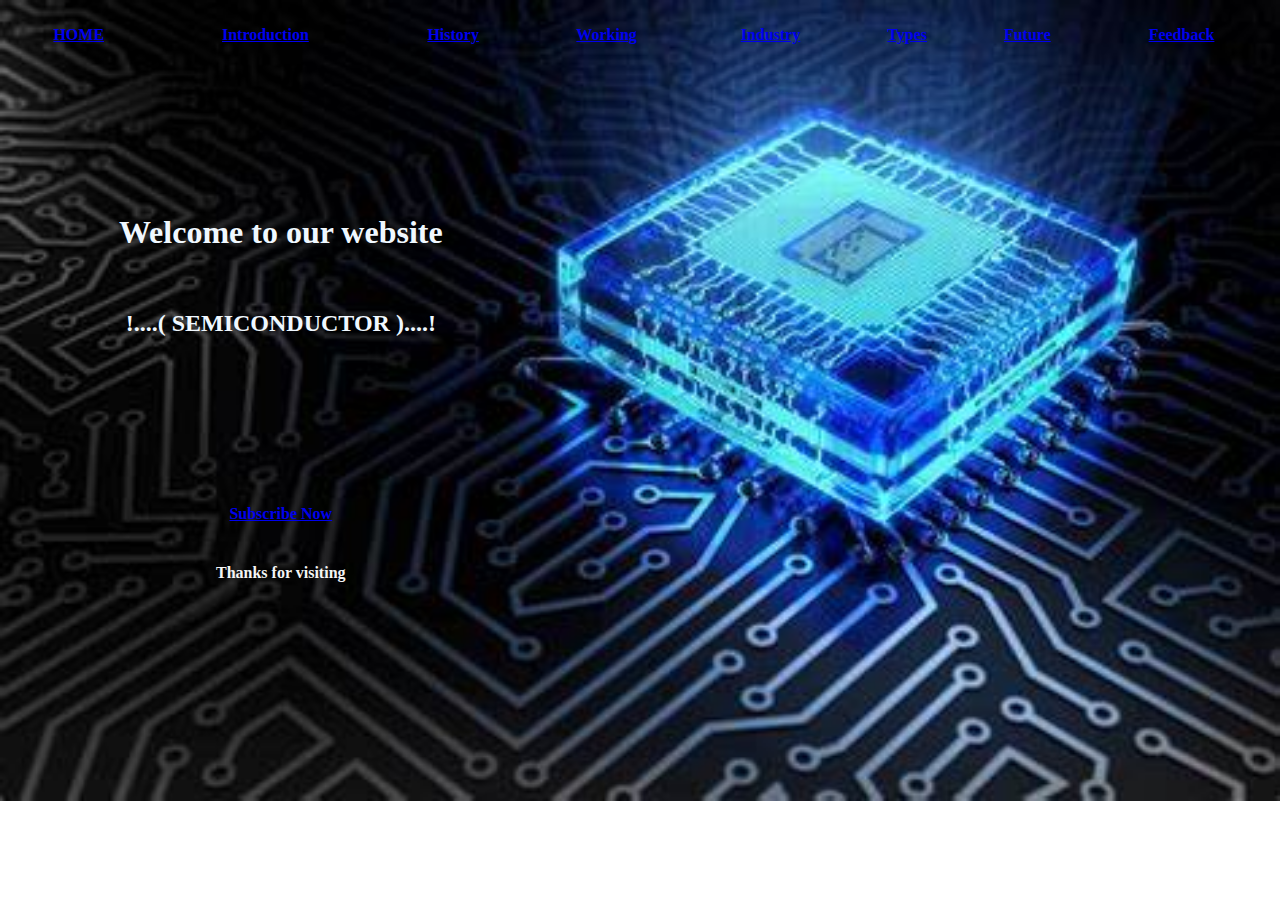
<file: index.html>
<!DOCTYPE html>
<html>
<head>
	<meta charset="utf-8">
	<meta name="viewport" content="width=device-width, initial-scale=1">
	<title>web</title>
	<style type="text/css">
		body{
			background:url("th (2).jpg") no-repeat ;
			background-size: 100% 130%;
		}

		.web{
			color: aliceblue;
			font-size: 5;
			padding-right:50% ;
			font-family: Algerian;
		}
		.hi{
			color: whitesmoke;
			font-size: 3;
			padding-right:50% ;
			font-family: Castellar;
		}
		.me{
			color: whitesmoke;
			font-size: 5;
			padding-right:50% ;
			font-family: Forte;
		}
		#nav {
			color: whitesmoke;
			font-family: CooperBlack;
			font: 2 bold oblique;
		}
	</style>
	
</head>
<body>



	<table border="0" width="100%" height="600px" >
<!----Row1---->
<div class="hi">
				<tr>
					<th><a href="index.html"class="active">HOME</a></th>
					<th><a href="home.html">Introduction</a></th>
					<th><a href="history.html">History</a></th>
					<th><a href="work.html">Working</a></th>
					<th><a href="industry.html">Industry</a></th>
					<th><a href="type.html">Types</a></th>
					<th><a href="future.html">Future</a></th>
					<th><a href="contact.php">Feedback</a></th>
				</tr>
		</div>

<!----Row2---->
<tr>
<th colspan="7">
<div class="web">
<h1> Welcome to our website </h1> <br>
<h2> !....( SEMICONDUCTOR )....!</h2>
</div>
</th>
</tr>
<!----Row3---->
<tr>
<th colspan="7">
<div class="me"><a href="hi.html" >Subscribe Now </a>
</div>
</th>
</tr>
<!----Row4---->
<tr>
<th></th>
<th></th>
<th></th>
<th></th>
<th></th>
<th></th>
<th></th>
</tr>
<!----Row5---->
<tr>
<th colspan="7">
<div class="hi">Thanks for visiting</div> 
</th>
</tr>
<!----Row6---->
<tr>
<th></th>
<th></th>
<th></th>
<th></th>
<th></th>
<th></th>
<th></th>
</tr>
</table>
</body>
</html>
</file>
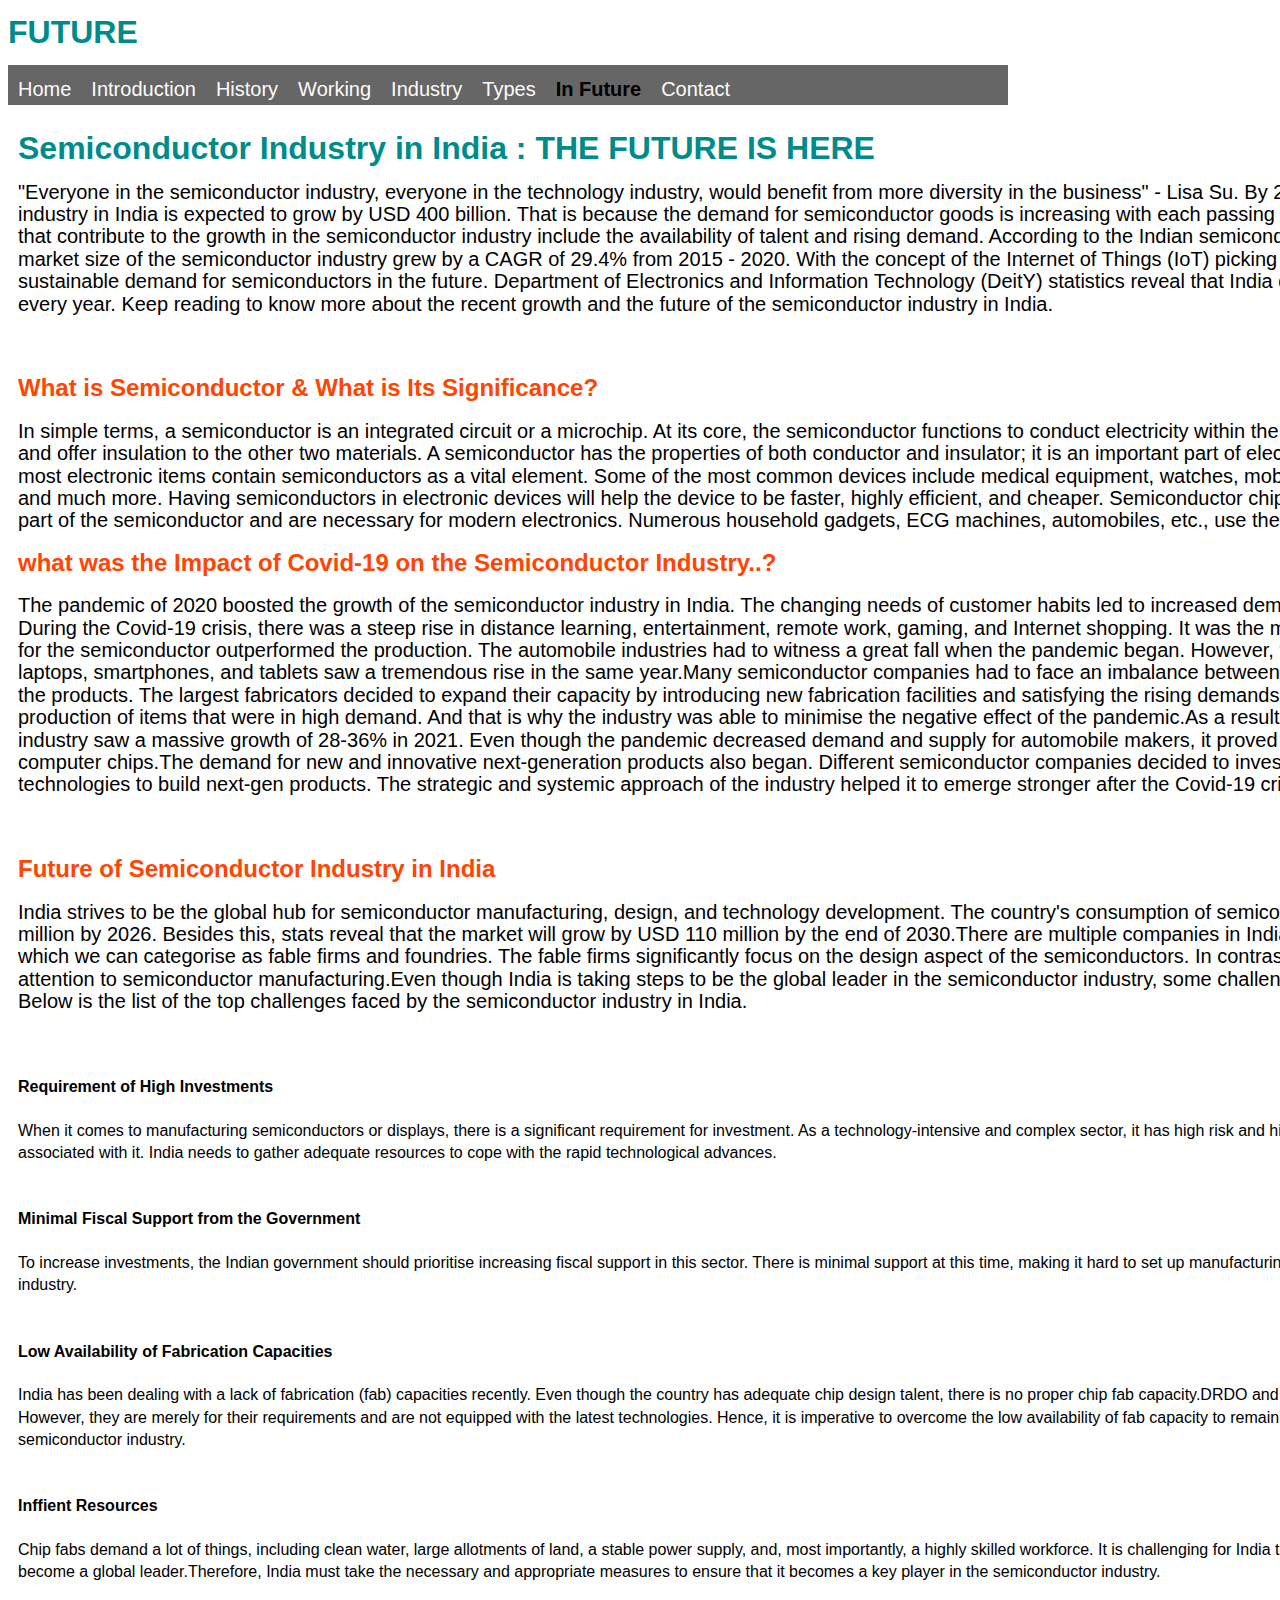
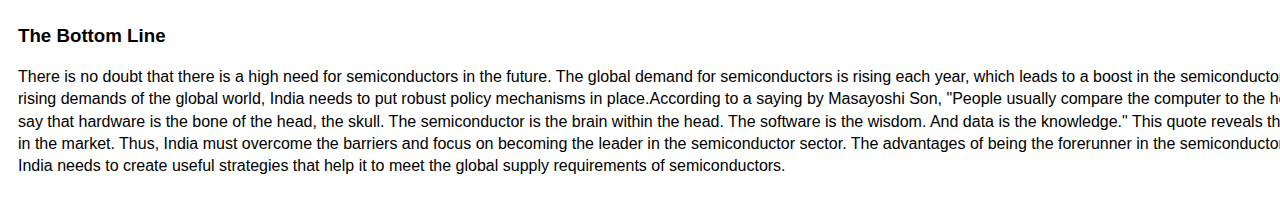
<file: future.html>
<!DOCTYPE html>
<html>
<head>
	<meta charset="utf-8">
	<meta name="viewport" content="width=device-width, initial-scale=1">
	<title>future</title>
	<link rel="stylesheet" href="style.css">
</head>
<body>
	<h1>FUTURE</h1>
	<div id="nav">
				<ul>
					<li><a href="index.html">Home</a></li>
					<li><a href="home.html">Introduction</a></li>
					<li><a href="history.html">History</a></li>
					<li><a href="work.html">Working</a></li>
					<li><a href="industry.html">Industry</a></li>
					<li><a href="type.html">Types</a></li>
					<li><a class="active"href="future.html">In Future</a></li>
					<li><a href="contact.php">Contact</a></li>
				</ul>
			</div>
			
			<div id="main">
				<h1>Semiconductor Industry in India : THE FUTURE IS HERE</h1>
				<p>"Everyone in the semiconductor industry, everyone in the technology industry, would benefit from more diversity in the business" - Lisa Su. 

By 2025, the semiconductor industry in India is expected to grow by USD 400 billion. That is because the demand for semiconductor goods is increasing with each passing day.

The two main factors that contribute to the growth in the semiconductor industry include the availability of talent and rising demand. According to the Indian semiconductor association, the market size of the semiconductor industry grew by a CAGR of 29.4% from 2015 - 2020.

With the concept of the Internet of Things (IoT) picking up pace, there is sustainable demand for semiconductors in the future. Department of Electronics and Information Technology (DeitY) statistics reveal that India designs around 2000 chips every year.

Keep reading to know more about the recent growth and the future of the semiconductor industry in India. </p><br>
					<h2>What is Semiconductor & What is Its Significance? </h2>
					<p>In simple terms, a semiconductor is an integrated circuit or a microchip. At its core, the semiconductor functions to conduct electricity within the two respective materials and offer insulation to the other two materials. A semiconductor has the properties of both conductor and insulator; it is an important part of electronics.

In today's world, most electronic items contain semiconductors as a vital element. Some of the most common devices include medical equipment, watches, mobiles, computers, laptops, and much more. Having semiconductors in electronic devices will help the device to be faster, highly efficient, and cheaper.

Semiconductor chips are the most integral part of the semiconductor and are necessary for modern electronics. Numerous household gadgets, ECG machines, automobiles, etc., use these chips today.</p>
					<h2>what was the Impact of Covid-19 on the Semiconductor Industry..?</h2>
					<p>The pandemic of 2020 boosted the growth of the semiconductor industry in India. The changing needs of customer habits led to increased demand for electronic devices.
					During the Covid-19 crisis, there was a steep rise in distance learning, entertainment, remote work, gaming, and Internet shopping. It was the main reason the demand for the semiconductor outperformed the production.
					The automobile industries had to witness a great fall when the pandemic 	began. However, the need for chips for laptops, smartphones, and tablets saw a tremendous rise in the same year.Many semiconductor companies had to face an imbalance between the growth and supply of the products. The largest fabricators decided to expand their capacity by introducing new fabrication facilities and satisfying the rising demands.

					The industry shifted the production of items that were in high demand. And that is why the industry was able to minimise the negative effect of the pandemic.As a result, the semiconductor industry saw a massive growth of 28-36% in 2021. Even though the pandemic decreased demand and supply for automobile makers, it proved to be a turning point for computer chips.The demand for new and innovative next-generation products also began. Different semiconductor companies decided to invest in state-of-the-art technologies to build next-gen products. The strategic and systemic approach of the industry helped it to emerge stronger after the Covid-19 crisis. </p><br>
					<h2>Future of Semiconductor Industry in India</h2>
					<p>India strives to be the global hub for semiconductor manufacturing, design, and technology development. The country's consumption of semiconductors will hit USD 80 million by 2026. Besides this, stats reveal that the market will grow by USD 110 million by the end of 2030.There are multiple companies in India's semiconductor market, which we can categorise as fable firms and foundries. The fable firms significantly focus on the design aspect of the semiconductors. In contrast, the foundries pay extra attention to semiconductor manufacturing.Even though India is taking steps to be the global leader in the semiconductor industry, some challenges hinder its growth. Below is the list of the top challenges faced by the semiconductor industry in India. </p><br>
						<h4>Requirement of High Investments </h4>
						<article>When it comes to manufacturing semiconductors or displays, there is a significant requirement for investment. As a technology-intensive and complex sector, it has high risk and high capital investments associated with it. India needs to gather adequate resources to cope with the rapid technological advances.</article><br>
						<h4>Minimal Fiscal Support from the Government</h4>
						<article>To increase investments, the Indian government should prioritise increasing fiscal support in this sector. There is minimal support at this time, making it hard to set up manufacturing capacities in the semiconductor industry.</article><br>
						<h4>Low Availability of Fabrication Capacities </h4>
						<article>India has been dealing with a lack of fabrication (fab) capacities recently. Even though the country has adequate chip design talent, there is no proper chip fab capacity.DRDO and ISRO have their fab foundries. However, they are merely for their requirements and are not equipped with the latest technologies. Hence, it is imperative to overcome the low availability of fab capacity to remain ahead in the global semiconductor industry.</article><br>
						<h4>Inffient Resources</h4>
						<article>Chip fabs demand a lot of things, including clean water, large allotments of land, a stable power supply, and, most importantly, a highly skilled workforce. It is challenging for India to gather all these resources and become a global leader.Therefore, India must take the necessary and appropriate measures to ensure that it becomes a key player in the semiconductor industry.</article><br>
						<h3>The Bottom Line</h3>
						<article>There is no doubt that there is a high need for semiconductors in the future. The global demand for semiconductors is rising each year, which leads to a boost in the semiconductor industry in India. To meet the rising demands of the global world, India needs to put robust policy mechanisms in place.According to a saying by Masayoshi Son, "People usually compare the computer to the head of the human being. I would say that hardware is the bone of the head, the skull. The semiconductor is the brain within the head. The software is the wisdom. And data is the knowledge."

						This quote reveals the importance of semiconductors in the market. Thus, India must overcome the barriers and focus on becoming the leader in the 	semiconductor sector. The advantages of being the forerunner in the semiconductor industry are endless. Thus, India needs to create useful strategies that help it to meet the global supply requirements of semiconductors.</article><br>

			</div>
</body>
</html>
</file>
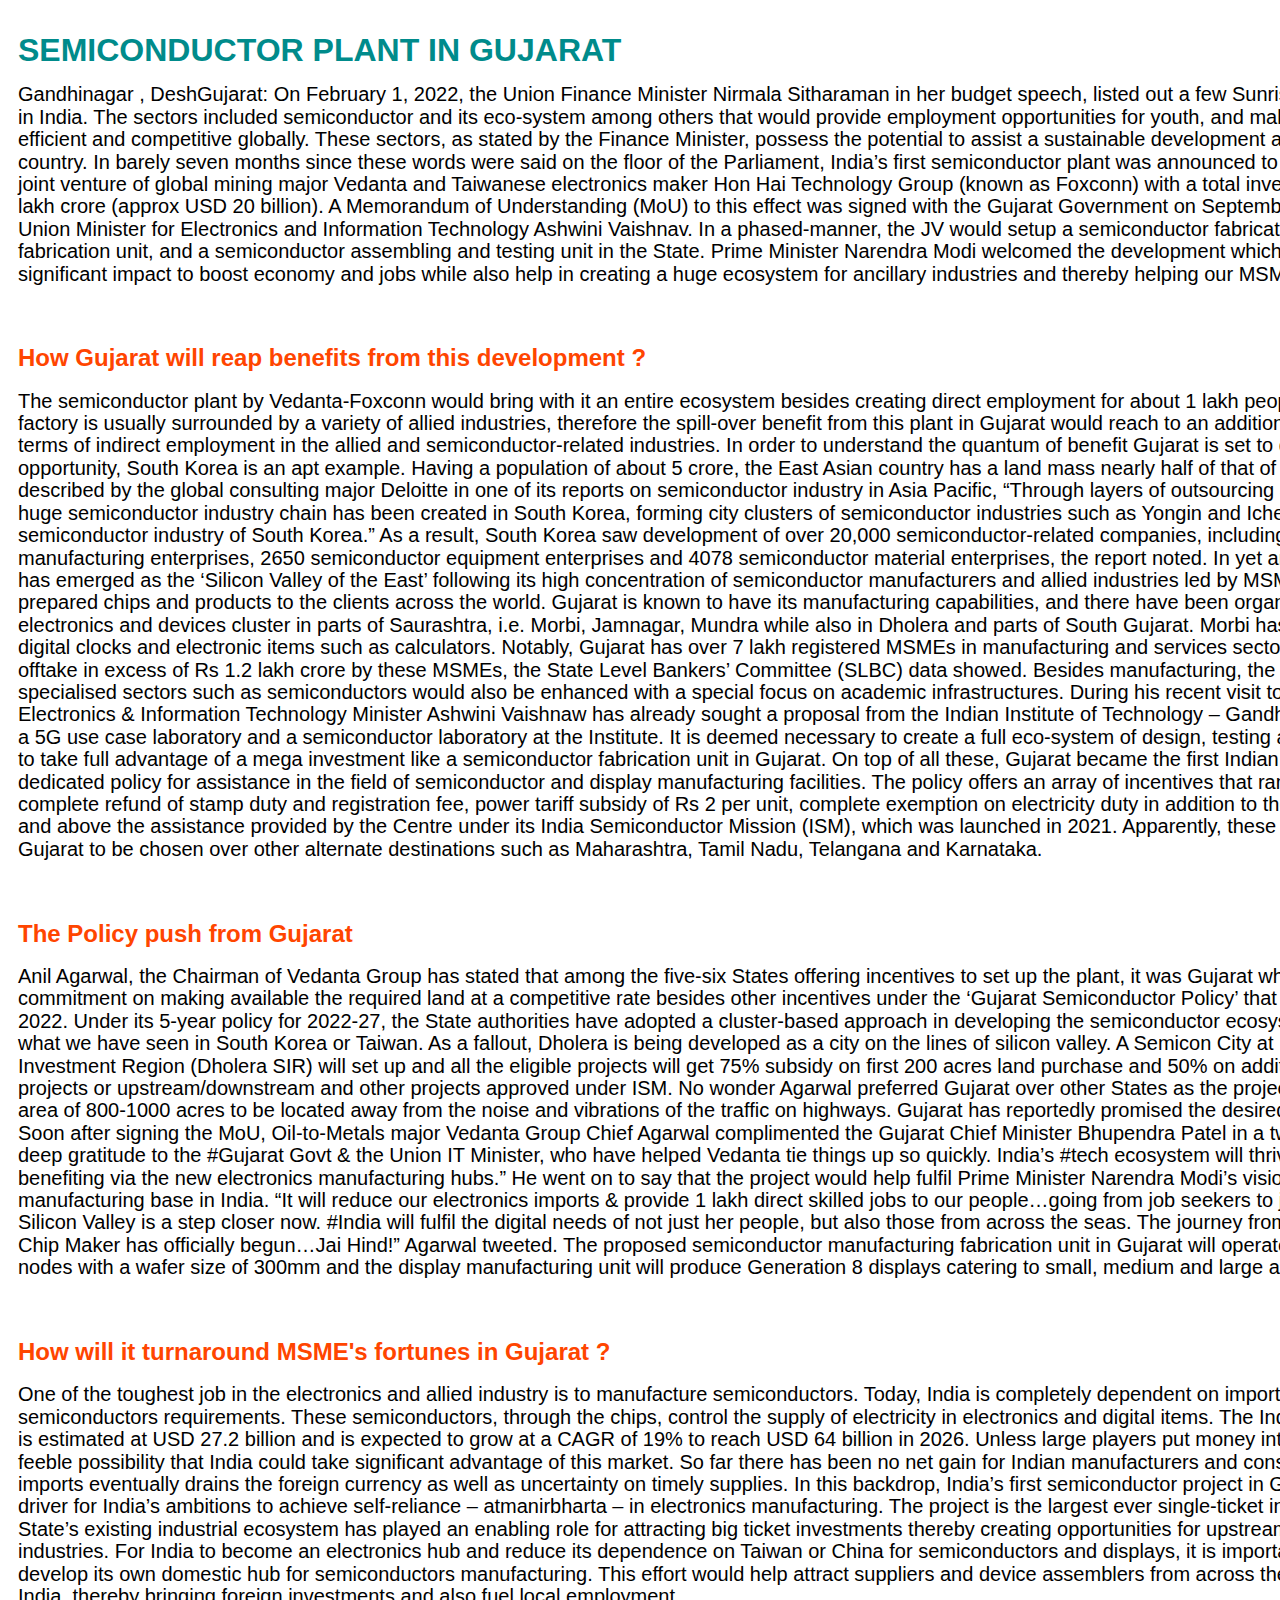
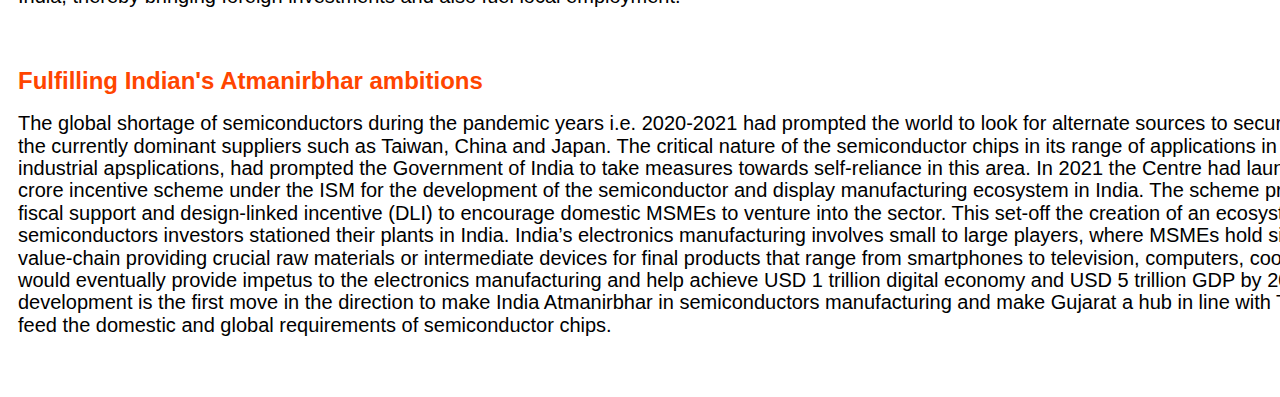
<file: gujarat.html>
<!DOCTYPE html>
<html>
<head>
	<meta charset="utf-8">
	<meta name="viewport" content="width=device-width, initial-scale=1">
	<title></title>
	<link rel="stylesheet" href="style.css">
</head>
<body>
	<div id="main">
		<h1>SEMICONDUCTOR PLANT IN GUJARAT</h1>
					<p>Gandhinagar , DeshGujarat: On February 1, 2022, the Union Finance Minister Nirmala Sitharaman in her budget speech, listed out a few Sunrise Opportunities emerging in India. The sectors included semiconductor and its eco-system among others that would provide employment opportunities for youth, and make Indian industry more efficient and competitive globally.

			These sectors, as stated by the Finance Minister, possess the potential to assist a sustainable development at scale and modernize the country.

			In barely seven months since these words were said on the floor of the Parliament, India’s first semiconductor plant was announced to be set up in Gujarat by a joint venture of global mining major Vedanta and Taiwanese electronics maker Hon Hai Technology Group (known as Foxconn) with a total investment of approx Rs 1.54 lakh crore (approx USD 20 billion). A Memorandum of Understanding (MoU) to this effect was signed with the Gujarat Government on September 13 in presence of the Union Minister for Electronics and Information Technology Ashwini Vaishnav. In a phased-manner, the JV would setup a semiconductor fabrication unit, a display fabrication unit, and a semiconductor assembling and testing unit in the State.

			Prime Minister Narendra Modi welcomed the development which, he said would “create a significant impact to boost economy and jobs while also help in creating a huge ecosystem for ancillary industries and thereby helping our MSMEs.”</p><br>
					 	<h2>How Gujarat will reap benefits from this development ? </h2>
					 	<p>The semiconductor plant by Vedanta-Foxconn would bring with it an entire ecosystem besides creating direct employment for about 1 lakh people.

			A semiconductor factory is usually surrounded by a variety of allied industries, therefore the spill-over benefit from this plant in Gujarat would reach to an additional one lakh people in terms of indirect employment in the allied and semiconductor-related industries.

			In order to understand the quantum of benefit Gujarat is set to derive from this opportunity, South Korea is an apt example.

			Having a population of about 5 crore, the East Asian country has a land mass nearly half of that of Gujarat’s. But as described by the global consulting major Deloitte in one of its reports on semiconductor industry in Asia Pacific, “Through layers of outsourcing and subcontracting, a huge semiconductor industry chain has been created in South Korea, forming city clusters of semiconductor industries such as Yongin and Icheon, supporting the whole semiconductor industry of South Korea.”

			As a result, South Korea saw development of over 20,000 semiconductor-related companies, including 369 integrated circuit (IC) manufacturing enterprises, 2650 semiconductor equipment enterprises and 4078 semiconductor material enterprises, the report noted.

			In yet another example, Taiwan has emerged as the ‘Silicon Valley of the East’ following its high concentration of semiconductor manufacturers and allied industries led by MSMEs, supplying the prepared chips and products to the clients across the world.

			Gujarat is known to have its manufacturing capabilities, and there have been organic proliferation of electronics and devices cluster in parts of Saurashtra, i.e. Morbi, Jamnagar, Mundra while also in Dholera and parts of South Gujarat. Morbi has been a thriving hub for digital clocks and electronic items such as calculators.

			Notably, Gujarat has over 7 lakh registered MSMEs in manufacturing and services sector, with the total credit offtake in excess of Rs 1.2 lakh crore by these MSMEs, the State Level Bankers’ Committee (SLBC) data showed.

			Besides manufacturing, the availability of skills for the specialised sectors such as semiconductors would also be enhanced with a special focus on academic infrastructures.

			During his recent visit to Ahmedabad, the Union Electronics & Information Technology Minister Ashwini Vaishnaw has already sought a proposal from the Indian Institute of Technology – Gandhinagar (IIT-GN) to develop a 5G use case laboratory and a semiconductor laboratory at the Institute. It is deemed necessary to create a full eco-system of design, testing and supporting the industry to take full advantage of a mega investment like a semiconductor fabrication unit in Gujarat.

			On top of all these, Gujarat became the first Indian State to announce a dedicated policy for assistance in the field of semiconductor and display manufacturing facilities.

			The policy offers an array of incentives that ranges from one-time complete refund of stamp duty and registration fee, power tariff subsidy of Rs 2 per unit, complete exemption on electricity duty in addition to the capital assistance over and above the assistance provided by the Centre under its India Semiconductor Mission (ISM), which was launched in 2021.

			Apparently, these factors played in favour of Gujarat to be chosen over other alternate destinations such as Maharashtra, Tamil Nadu, Telangana and Karnataka.</p><br>
					 	<h2>The Policy push from Gujarat</h2>
					 	<p>Anil Agarwal, the Chairman of Vedanta Group has stated that among the five-six States offering incentives to set up the plant, it was Gujarat which showed its commitment on making available the required land at a competitive rate besides other incentives under the ‘Gujarat Semiconductor Policy’ that was launched in July, 2022.

			Under its 5-year policy for 2022-27, the State authorities have adopted a cluster-based approach in developing the semiconductor ecosystem. This is similar to what we have seen in South Korea or Taiwan.

			As a fallout, Dholera is being developed as a city on the lines of silicon valley. A Semicon City at Dholera Special Investment Region (Dholera SIR) will set up and all the eligible projects will get 75% subsidy on first 200 acres land purchase and 50% on additional land required for fab projects or upstream/downstream and other projects approved under ISM.

			No wonder Agarwal preferred Gujarat over other States as the project would require a land area of 800-1000 acres to be located away from the noise and vibrations of the traffic on highways.

			Gujarat has reportedly promised the desired land at an attractive rate.

			Soon after signing the MoU, Oil-to-Metals major Vedanta Group Chief Agarwal complimented the Gujarat Chief Minister Bhupendra Patel in a twitter post, saying, “My deep gratitude to the #Gujarat Govt & the Union IT Minister, who have helped Vedanta tie things up so quickly. India’s #tech ecosystem will thrive, with every state benefiting via the new electronics manufacturing hubs.”

			He went on to say that the project would help fulfil Prime Minister Narendra Modi’s vision of creating a robust manufacturing base in India. “It will reduce our electronics imports & provide 1 lakh direct skilled jobs to our people…going from job seekers to job creators!”

			“India’s own Silicon Valley is a step closer now. #India will fulfil the digital needs of not just her people, but also those from across the seas. The journey from being a Chip Taker to a Chip Maker has officially begun…Jai Hind!” Agarwal tweeted.

			The proposed semiconductor manufacturing fabrication unit in Gujarat will operate on the 28nm technology nodes with a wafer size of 300mm and the display manufacturing unit will produce Generation 8 displays catering to small, medium and large applications. </p><br>
					 	<h2>How will it turnaround MSME's fortunes in Gujarat ?</h2>
					 	<p>One of the toughest job in the electronics and allied industry is to manufacture semiconductors. Today, India is completely dependent on imports to meet its semiconductors requirements. These semiconductors, through the chips, control the supply of electricity in electronics and digital items.

			The Indian semiconductor market is estimated at USD 27.2 billion and is expected to grow at a CAGR of 19% to reach USD 64 billion in 2026. Unless large players put money into the business, there is feeble possibility that India could take significant advantage of this market. So far there has been no net gain for Indian manufacturers and consumers as all of the imports eventually drains the foreign currency as well as uncertainty on timely supplies.

			In this backdrop, India’s first semiconductor project in Gujarat will become the driver for India’s ambitions to achieve self-reliance – atmanirbharta – in electronics manufacturing.

			The project is the largest ever single-ticket investment for Gujarat. The State’s existing industrial ecosystem has played an enabling role for attracting big ticket investments thereby creating opportunities for upstream and downstream industries.

			For India to become an electronics hub and reduce its dependence on Taiwan or China for semiconductors and displays, it is important for the country to develop its own domestic hub for semiconductors manufacturing. This effort would help attract suppliers and device assemblers from across the globe to setup base in India, thereby bringing foreign investments and also fuel local employment.</p><br>
					 	<h2>Fulfilling Indian's Atmanirbhar ambitions</h2>
					 	<p>The global shortage of semiconductors during the pandemic years i.e. 2020-2021 had prompted the world to look for alternate sources to secure the supplies as against the currently dominant suppliers such as Taiwan, China and Japan.

			The critical nature of the semiconductor chips in its range of applications in electronic devices and industrial apsplications, had prompted the Government of India to take measures towards self-reliance in this area. In 2021 the Centre had launched a special Rs 76,000 crore incentive scheme under the ISM for the development of the semiconductor and display manufacturing ecosystem in India.

			The scheme provided capital incentives, fiscal support and design-linked incentive (DLI) to encourage domestic MSMEs to venture into the sector. This set-off the creation of an ecosystem well before the top semiconductors investors stationed their plants in India.

			India’s electronics manufacturing involves small to large players, where MSMEs hold significant share in the value-chain providing crucial raw materials or intermediate devices for final products that range from smartphones to television, computers, coolants among others.

			This would eventually provide impetus to the electronics manufacturing and help achieve USD 1 trillion digital economy and USD 5 trillion GDP by 2025.

			The latest development is the first move in the direction to make India Atmanirbhar in semiconductors manufacturing and make Gujarat a hub in line with Taiwan or South Korea to feed the domestic and global requirements of semiconductor chips.</p><br>
	 </div>
</body>
</html>
</file>
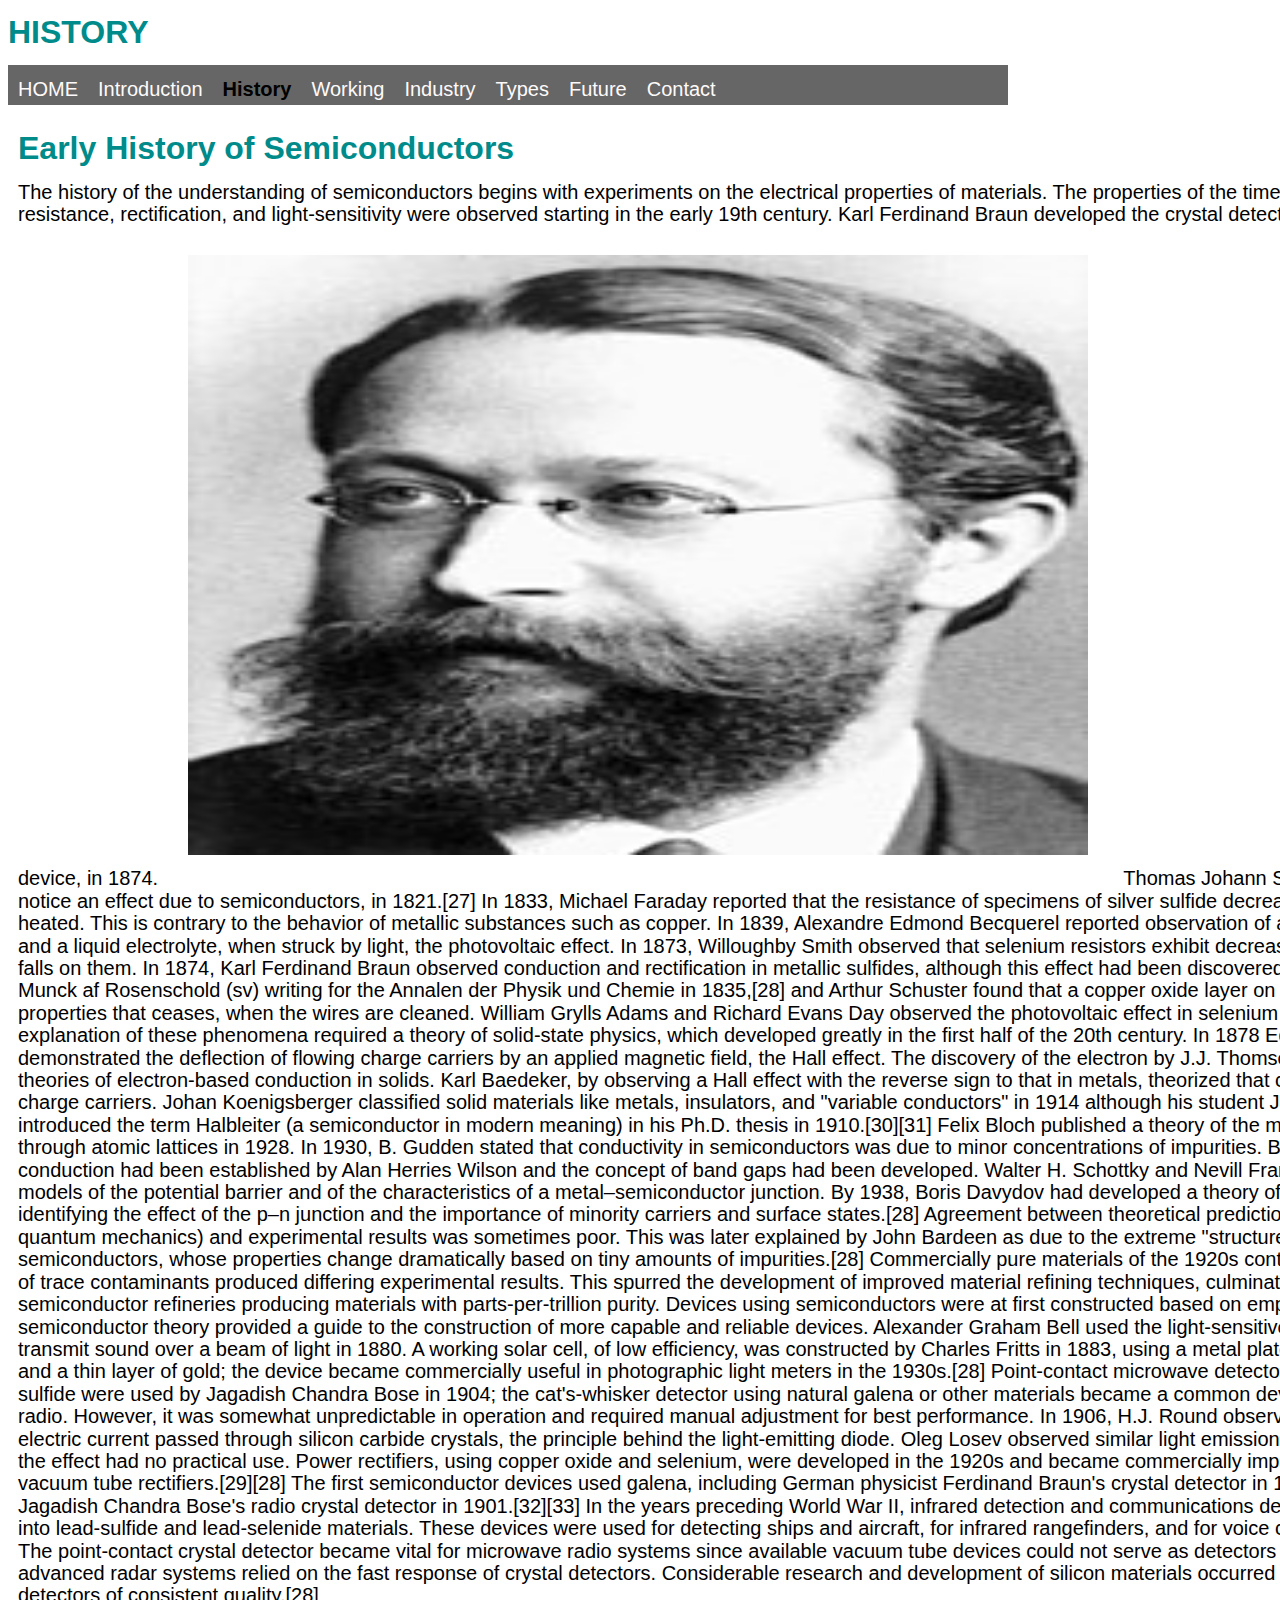
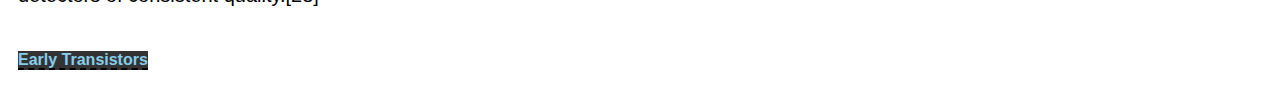
<file: history.html>
<!DOCTYPE html>
<html>
<head>
	<meta charset="utf-8">
	<meta name="viewport" content="width=device-width, initial-scale=1">
	<title>history</title>
	<link rel="stylesheet" href="style.css">
</head>
<body>
	<h1>HISTORY</h1>
	<div id="nav">
				<ul>
					<li><a href="index.html">HOME</a></li>
					<li><a href="home.html">Introduction</a></li>
					<li><a class="active"href="history.html">History</a></li>
					<li><a href="work.html">Working</a></li>
					<li><a href="industry.html">Industry</a></li>
					<li><a href="type.html">Types</a></li>
					<li><a href="future.html">Future</a></li>
					<li><a href="contact.php">Contact</a></li>
				</ul>
			</div>
			
			<div id="main">
				<h1>Early History of Semiconductors</h1>
				<p>The history of the understanding of semiconductors begins with experiments on the electrical properties of materials. The properties of the time-temperature coefficient of resistance, rectification, and light-sensitivity were observed starting in the early 19th century.
Karl Ferdinand Braun developed the crystal detector, the first semiconductor device, in 1874.<img src="History-1.jpg">

Thomas Johann Seebeck was the first to notice an effect due to semiconductors, in 1821.[27] In 1833, Michael Faraday reported that the resistance of specimens of silver sulfide decreases when they are heated. This is contrary to the behavior of metallic substances such as copper. In 1839, Alexandre Edmond Becquerel reported observation of a voltage between a solid and a liquid electrolyte, when struck by light, the photovoltaic effect. In 1873, Willoughby Smith observed that selenium resistors exhibit decreasing resistance when light falls on them. In 1874, Karl Ferdinand Braun observed conduction and rectification in metallic sulfides, although this effect had been discovered much earlier by Peter Munck af Rosenschold (sv) writing for the Annalen der Physik und Chemie in 1835,[28] and Arthur Schuster found that a copper oxide layer on wires has rectification properties that ceases, when the wires are cleaned. William Grylls Adams and Richard Evans Day observed the photovoltaic effect in selenium in 1876.[29]

A unified explanation of these phenomena required a theory of solid-state physics, which developed greatly in the first half of the 20th century. In 1878 Edwin Herbert Hall demonstrated the deflection of flowing charge carriers by an applied magnetic field, the Hall effect. The discovery of the electron by J.J. Thomson in 1897 prompted theories of electron-based conduction in solids. Karl Baedeker, by observing a Hall effect with the reverse sign to that in metals, theorized that copper iodide had positive charge carriers. Johan Koenigsberger classified solid materials like metals, insulators, and "variable conductors" in 1914 although his student Josef Weiss already introduced the term Halbleiter (a semiconductor in modern meaning) in his Ph.D. thesis in 1910.[30][31] Felix Bloch published a theory of the movement of electrons through atomic lattices in 1928. In 1930, B. Gudden stated that conductivity in semiconductors was due to minor concentrations of impurities. By 1931, the band theory of conduction had been established by Alan Herries Wilson and the concept of band gaps had been developed. Walter H. Schottky and Nevill Francis Mott developed models of the potential barrier and of the characteristics of a metal–semiconductor junction. By 1938, Boris Davydov had developed a theory of the copper-oxide rectifier, identifying the effect of the p–n junction and the importance of minority carriers and surface states.[28]

Agreement between theoretical predictions (based on developing quantum mechanics) and experimental results was sometimes poor. This was later explained by John Bardeen as due to the extreme "structure sensitive" behavior of semiconductors, whose properties change dramatically based on tiny amounts of impurities.[28] Commercially pure materials of the 1920s containing varying proportions of trace contaminants produced differing experimental results. This spurred the development of improved material refining techniques, culminating in modern semiconductor refineries producing materials with parts-per-trillion purity.

Devices using semiconductors were at first constructed based on empirical knowledge before semiconductor theory provided a guide to the construction of more capable and reliable devices.

Alexander Graham Bell used the light-sensitive property of selenium to transmit sound over a beam of light in 1880. A working solar cell, of low efficiency, was constructed by Charles Fritts in 1883, using a metal plate coated with selenium and a thin layer of gold; the device became commercially useful in photographic light meters in the 1930s.[28] Point-contact microwave detector rectifiers made of lead sulfide were used by Jagadish Chandra Bose in 1904; the cat's-whisker detector using natural galena or other materials became a common device in the development of radio. However, it was somewhat unpredictable in operation and required manual adjustment for best performance. In 1906, H.J. Round observed light emission when electric current passed through silicon carbide crystals, the principle behind the light-emitting diode. Oleg Losev observed similar light emission in 1922, but at the time the effect had no practical use. Power rectifiers, using copper oxide and selenium, were developed in the 1920s and became commercially important as an alternative to vacuum tube rectifiers.[29][28]

The first semiconductor devices used galena, including German physicist Ferdinand Braun's crystal detector in 1874 and Bengali physicist Jagadish Chandra Bose's radio crystal detector in 1901.[32][33]

In the years preceding World War II, infrared detection and communications devices prompted research into lead-sulfide and lead-selenide materials. These devices were used for detecting ships and aircraft, for infrared rangefinders, and for voice communication systems. The point-contact crystal detector became vital for microwave radio systems since available vacuum tube devices could not serve as detectors above about 4000 MHz; advanced radar systems relied on the fast response of crystal detectors. Considerable research and development of silicon materials occurred during the war to develop detectors of consistent quality.[28] 
					</p><br>
					<a class="link"href="transistor.html">Early Transistors</a>
			</div>
</body>
</html>
</file>
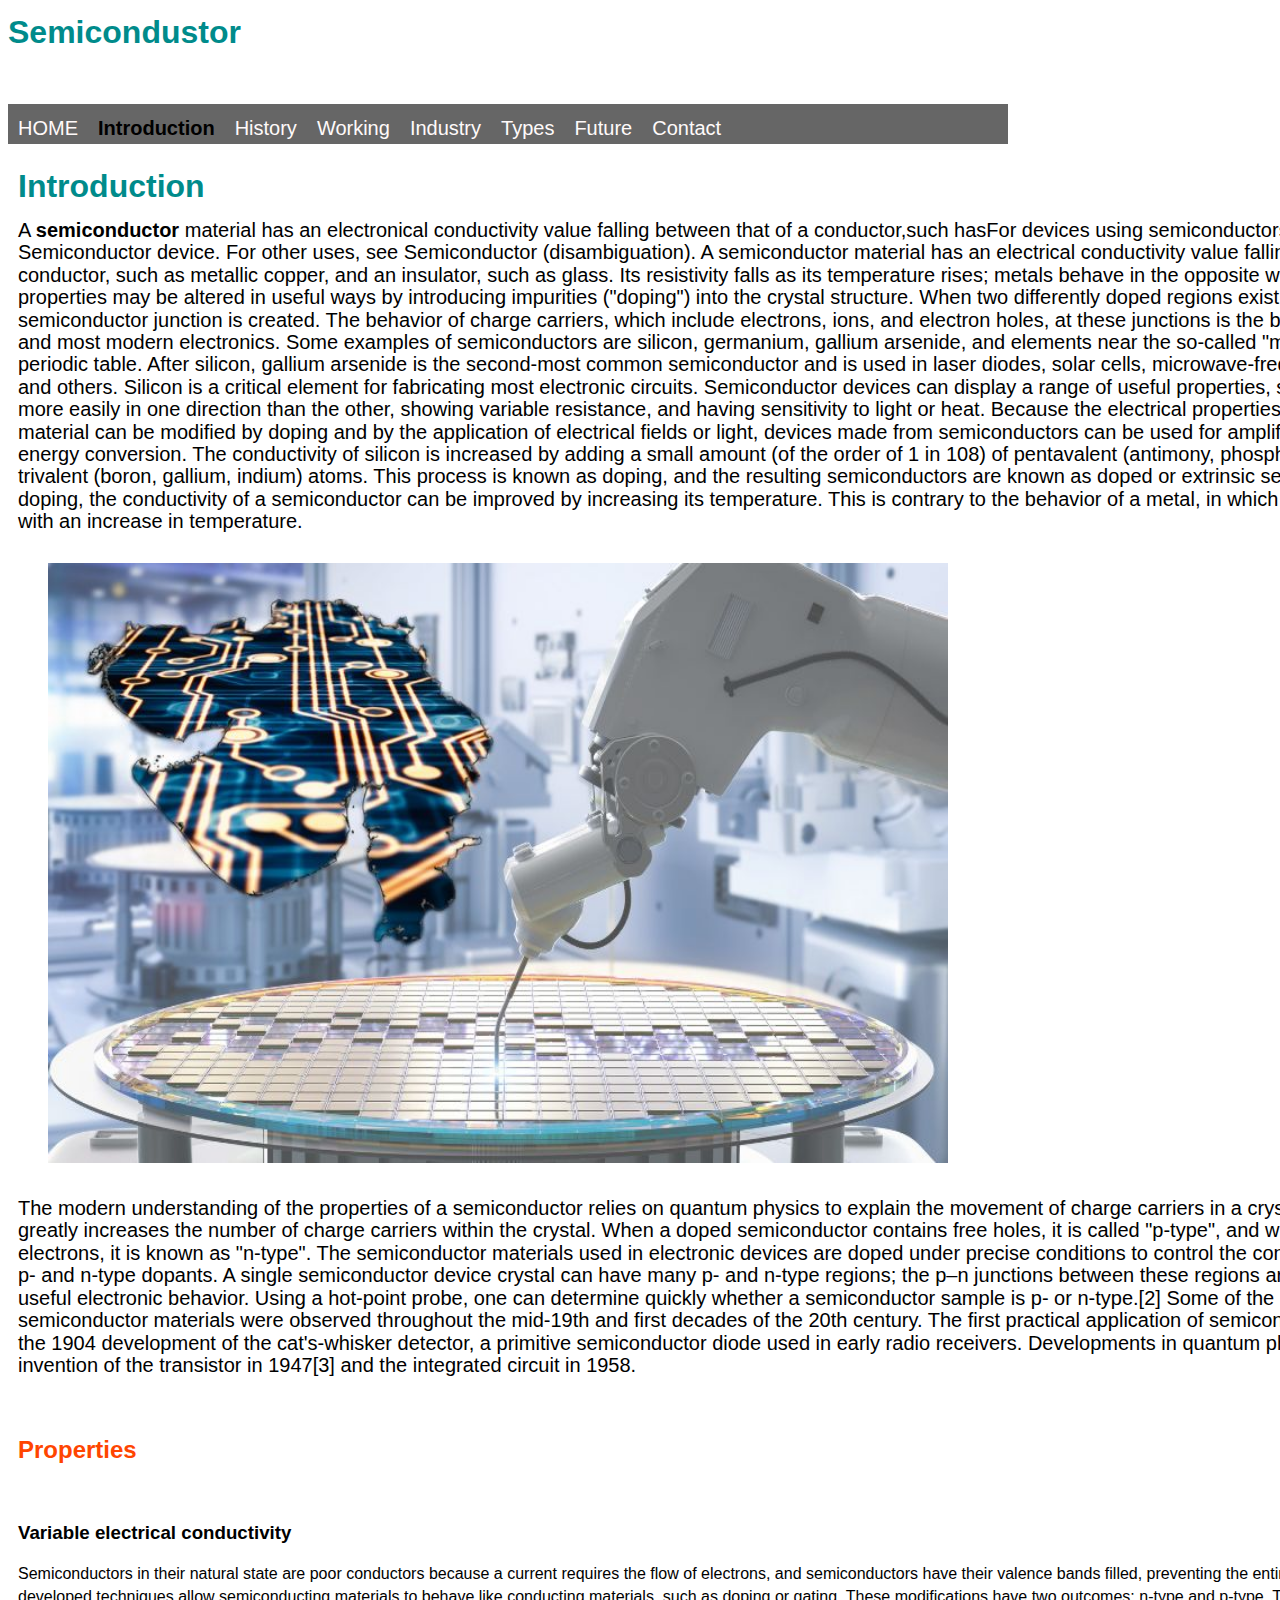
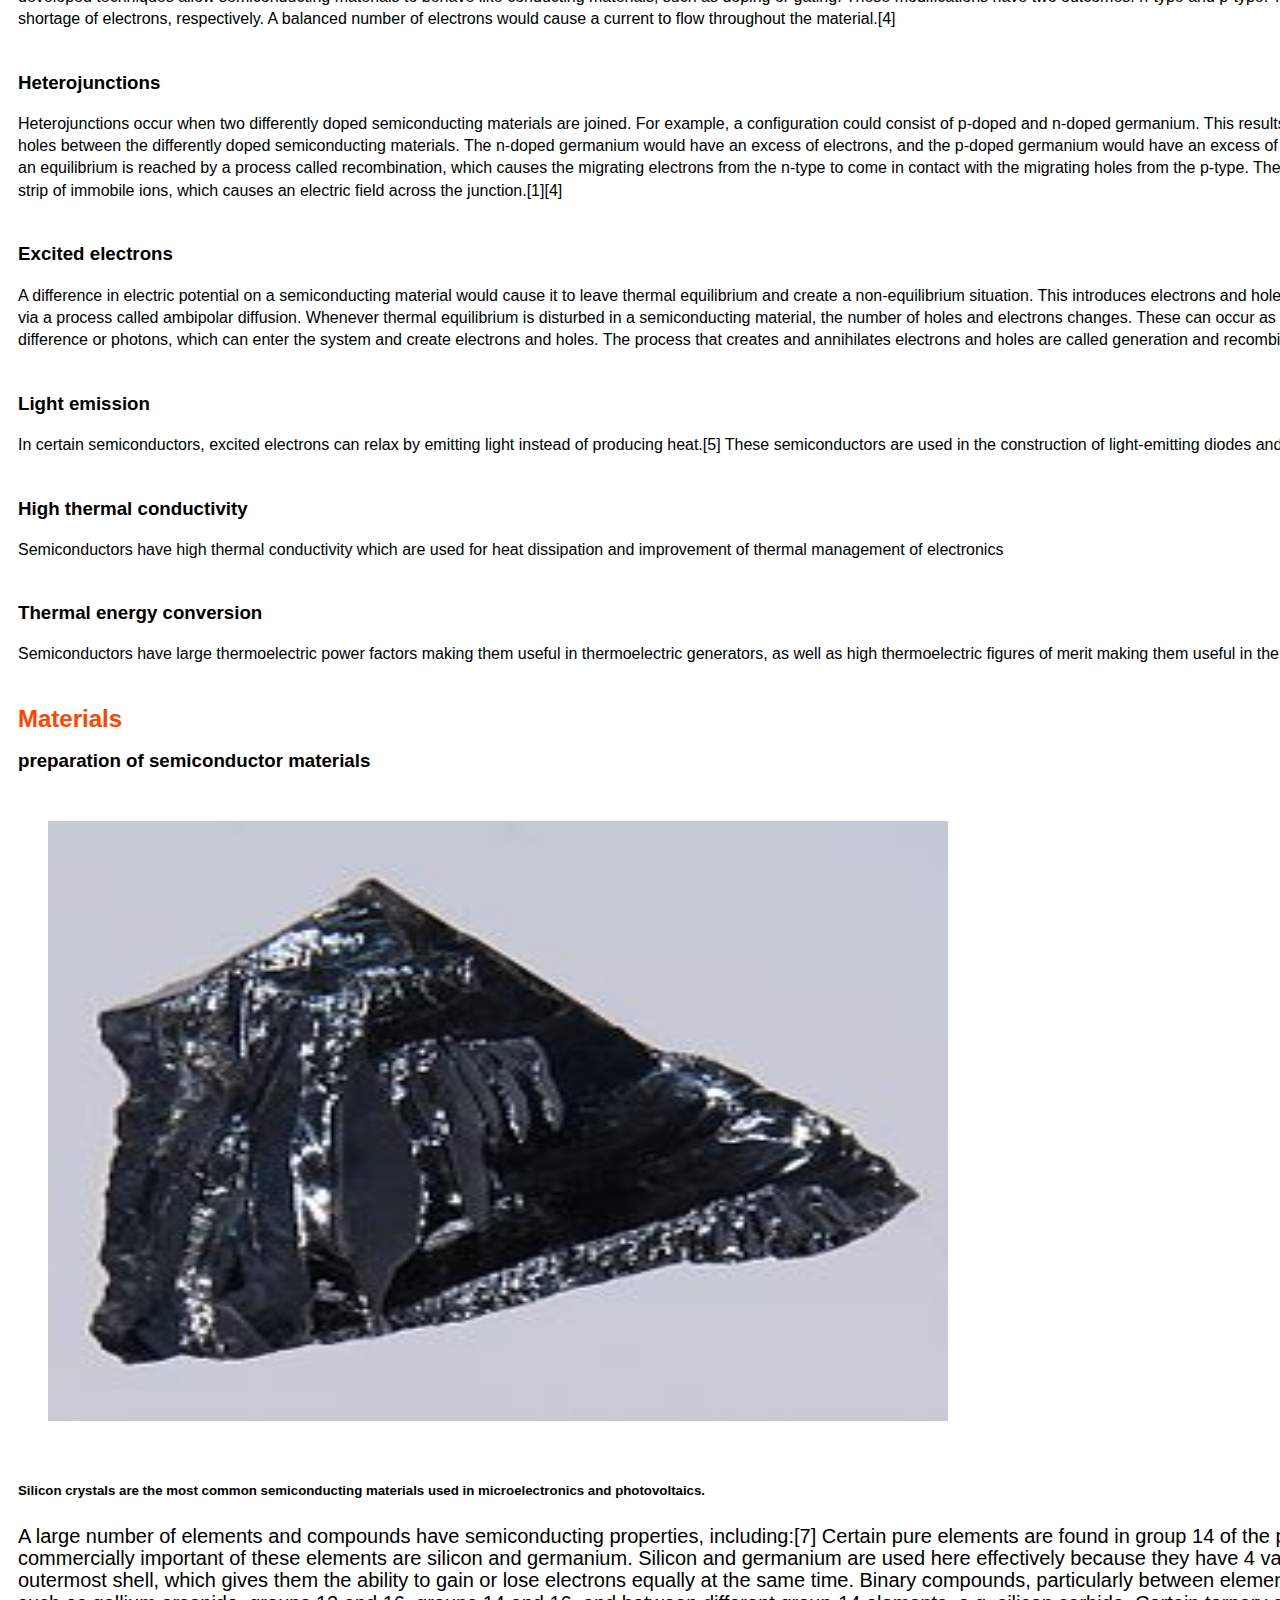
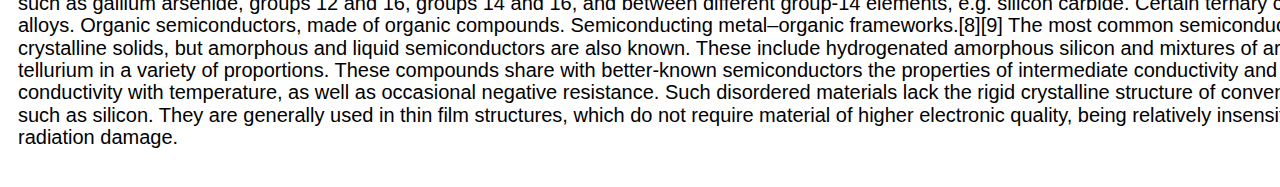
<file: home.html>
<!DOCTYPE html>
<html>
<head>
	<meta charset="utf-8">
	<meta name="viewport" content="width=device-width, initial-scale=1">
	<title>home page</title>
	<link rel="stylesheet" href="style.css">
</head>
<body>

	<h1>Semicondustor</h1><br>
	
	<div id="nav">
				<ul>
					<li><a href="index.html">HOME</a></li>
					
					<li><a class="active" href="home.html">Introduction</a></li>
					<li><a href="history.html">History</a></li>
					<li><a href="work.html">Working</a></li>
					<li><a href="industry.html">Industry</a></li>
					<li><a href="type.html">Types</a></li>
					<li><a href="future.html">Future</a></li>
					<li><a href="hi.html">Contact</a></li>
				</ul>
		</div>
			<div id="main">
				<h1>Introduction</h1>
					<p>A <b>semiconductor </b>material has an electronical conductivity value falling between that of a conductor,such hasFor devices using semiconductors and their history, see Semiconductor device. For other uses, see Semiconductor (disambiguation).

A semiconductor material has an electrical conductivity value falling between that of a conductor, such as metallic copper, and an insulator, such as glass. Its resistivity falls as its temperature rises; metals behave in the opposite way. Its conducting properties may be altered in useful ways by introducing impurities ("doping") into the crystal structure. When two differently doped regions exist in the same crystal, a semiconductor junction is created. The behavior of charge carriers, which include electrons, ions, and electron holes, at these junctions is the basis of diodes, transistors, and most modern electronics. Some examples of semiconductors are silicon, germanium, gallium arsenide, and elements near the so-called "metalloid staircase" on the periodic table. After silicon, gallium arsenide is the second-most common semiconductor and is used in laser diodes, solar cells, microwave-frequency integrated circuits, and others. Silicon is a critical element for fabricating most electronic circuits.

Semiconductor devices can display a range of useful properties, such as passing current more easily in one direction than the other, showing variable resistance, and having sensitivity to light or heat. Because the electrical properties of a semiconductor material can be modified by doping and by the application of electrical fields or light, devices made from semiconductors can be used for amplification, switching, and energy conversion.

The conductivity of silicon is increased by adding a small amount (of the order of 1 in 108) of pentavalent (antimony, phosphorus, or arsenic) or trivalent (boron, gallium, indium) atoms. This process is known as doping, and the resulting semiconductors are known as doped or extrinsic semiconductors. Apart from doping, the conductivity of a semiconductor can be improved by increasing its temperature. This is contrary to the behavior of a metal, in which conductivity decreases with an increase in temperature.<br>
<img src="semiconductor.jpg"><br>

The modern understanding of the properties of a semiconductor relies on quantum physics to explain the movement of charge carriers in a crystal lattice.[1] Doping greatly increases the number of charge carriers within the crystal. When a doped semiconductor contains free holes, it is called "p-type", and when it contains free electrons, it is known as "n-type". The semiconductor materials used in electronic devices are doped under precise conditions to control the concentration and regions of p- and n-type dopants. A single semiconductor device crystal can have many p- and n-type regions; the p–n junctions between these regions are responsible for the useful electronic behavior. Using a hot-point probe, one can determine quickly whether a semiconductor sample is p- or n-type.[2]

Some of the properties of semiconductor materials were observed throughout the mid-19th and first decades of the 20th century. The first practical application of semiconductors in electronics was the 1904 development of the cat's-whisker detector, a primitive semiconductor diode used in early radio receivers. Developments in quantum physics led in turn to the invention of the transistor in 1947[3] and the integrated circuit in 1958. </p><br>
					
				<h2>Properties</h2><br>
					<h3>Variable electrical conductivity</h3>
						<article>Semiconductors in their natural state are poor conductors because a current requires the flow of electrons, and semiconductors have their valence bands filled, preventing the entire flow of new electrons. Several developed techniques allow semiconducting materials to behave like conducting materials, such as doping or gating. These modifications have two outcomes: n-type and p-type. These refer to the excess or shortage of electrons, respectively. A balanced number of electrons would cause a current to flow throughout the material.[4]</article><br>
					<h3>Heterojunctions</h3>
						<article>Heterojunctions occur when two differently doped semiconducting materials are joined. For example, a configuration could consist of p-doped and n-doped germanium. This results in an exchange of electrons and holes between the differently doped semiconducting materials. The n-doped germanium would have an excess of electrons, and the p-doped germanium would have an excess of holes. The transfer occurs until an equilibrium is reached by a process called recombination, which causes the migrating electrons from the n-type to come in contact with the migrating holes from the p-type. The result of this process is a narrow strip of immobile ions, which causes an electric field across the junction.[1][4] </article><br>
					<h3>Excited electrons</h3>
						<article>A difference in electric potential on a semiconducting material would cause it to leave thermal equilibrium and create a non-equilibrium situation. This introduces electrons and holes to the system, which interact via a process called ambipolar diffusion. Whenever thermal equilibrium is disturbed in a semiconducting material, the number of holes and electrons changes. These can occur as a result of a temperature difference or photons, which can enter the system and create electrons and holes. The process that creates and annihilates electrons and holes are called generation and recombination, respectively.[4]</article><br>
						
					<h3>Light emission</h3>
						<article>In certain semiconductors, excited electrons can relax by emitting light instead of producing heat.[5] These semiconductors are used in the construction of light-emitting diodes and fluorescent quantum dots. </article><br>
					<h3>High thermal conductivity</h3>
						<article>Semiconductors have high thermal conductivity which are used for heat dissipation and improvement of thermal management of electronics</article><br>
					<h3>Thermal energy conversion</h3>
						<article>Semiconductors have large thermoelectric power factors making them useful in thermoelectric generators, as well as high thermoelectric figures of merit making them useful in thermoelectric coolers.[6]</article><br>
				<h2>Materials</h2>
					<h3>preparation of semiconductor materials</h3>	
					<img src="Material.jpg">
					<h5>Silicon crystals are the most common semiconducting materials used in microelectronics and photovoltaics.</h5>
					<p>A large number of elements and compounds have semiconducting properties, including:[7]

    Certain pure elements are found in group 14 of the periodic table; the most commercially important of these elements are silicon and germanium. Silicon and germanium are used here effectively because they have 4 valence electrons in their outermost shell, which gives them the ability to gain or lose electrons equally at the same time.
    Binary compounds, particularly between elements in groups 13 and 15, such as gallium arsenide, groups 12 and 16, groups 14 and 16, and between different group-14 elements, e.g. silicon carbide.
    Certain ternary compounds, oxides, and alloys.
    Organic semiconductors, made of organic compounds.
    Semiconducting metal–organic frameworks.[8][9]

The most common semiconducting materials are crystalline solids, but amorphous and liquid semiconductors are also known. These include hydrogenated amorphous silicon and mixtures of arsenic, selenium, and tellurium in a variety of proportions. These compounds share with better-known semiconductors the properties of intermediate conductivity and a rapid variation of conductivity with temperature, as well as occasional negative resistance. Such disordered materials lack the rigid crystalline structure of conventional semiconductors such as silicon. They are generally used in thin film structures, which do not require material of higher electronic quality, being relatively insensitive to impurities and radiation damage. </p>
			</div>
</body>
</html>
</file>
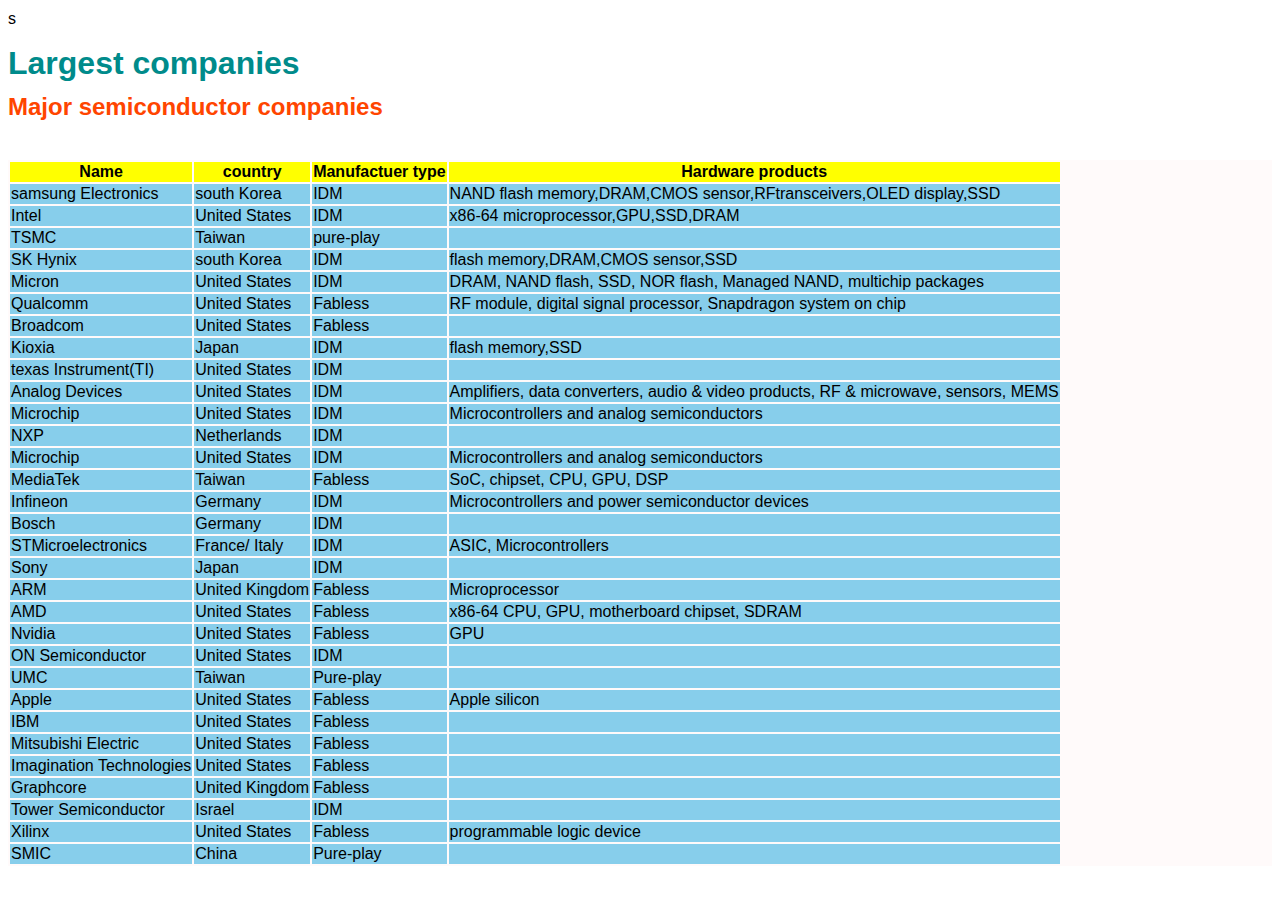
<file: industry-1.html>
s<!DOCTYPE html>
<html>
<head>
	<meta charset="utf-8">
	<meta name="viewport" content="width=device-width, initial-scale=1">
	<title></title>
	<link rel="stylesheet" href="style.css">
</head>
<body>
		<h1>Largest companies</h1>
				<h2>Major semiconductor companies</h2><br>
			
			<div id="table">
				<table>
					<tr >
						<th >Name</th>
						<th>country</th>
						<th>Manufactuer type</th>
						<th>Hardware products</th>
					</tr>
					<tr>
						<td >samsung Electronics</td>
						<td>south Korea</td>
						<td >IDM</td>
						<td >NAND flash memory,DRAM,CMOS sensor,RFtransceivers,OLED display,SSD</td>
					</tr>
					<tr>
						<td >Intel</td>
						<td >United States</td>
						<td >IDM</td>
						<td >x86-64 microprocessor,GPU,SSD,DRAM</td>
					</tr>
					<tr>
						<td >TSMC</td>
						<td >Taiwan</td>
						<td >pure-play</td>
						<td ></td>
					</tr>
					<tr>
						<td >SK Hynix</td>
						<td>south Korea</td>
						<td >IDM</td>
						<td >flash memory,DRAM,CMOS sensor,SSD</td>
					</tr>
					
					<tr>
						<td>Micron</td>
						<td>United States</td>
						<td >IDM</td>
						<td >DRAM, NAND flash, SSD, NOR flash, Managed NAND, multichip packages </td>
					</tr>
					<tr>
						<td >Qualcomm</td>
						<td >United States</td>
						<td >Fabless</td>
						<td >RF module, digital signal processor, Snapdragon system on chip</td>
					</tr>
					<tr>
						<td >Broadcom</td>
						<td >United States</td>
						<td >Fabless</td>
						<td ></td>
					</tr>
					<tr>
						<td>Kioxia</td>
						<td >Japan</td>
						<td >IDM</td>
						<td >flash memory,SSD</td>
					</tr>
					<tr>
						<td>texas Instrument(TI)</td>
						<td >United States</td>
						<td >IDM</td>
						<td ></td>
					</tr>
					<tr >
						<td>Analog Devices</td>
						<td >United States</td>
						<td >IDM</td>
						<td>Amplifiers, data converters, audio & video products, RF & microwave, sensors, MEMS</td>
					</tr>
					<tr>
						<td >Microchip</td>
						<td>United States</td>
						<td >IDM</td>
						<td >Microcontrollers and analog semiconductors</td>
					</tr>
					<tr >
						<td>NXP</td>
						<td > Netherlands</td>
						<td>IDM</td>
						<td ></td>
					</tr>
					<tr>
						<td >Microchip</td>
						<td >United States</td>
						<td >IDM</td>
						<td >Microcontrollers and analog semiconductors</td>
					</tr>
					<tr>
						<td >MediaTek</td>
						<td >Taiwan</td>
						<td >Fabless </td>
						<td >SoC, chipset, CPU, GPU, DSP</td>
					</tr>
					<tr >
						<td >Infineon</td>
						<td > Germany</td>
						<td >IDM</td>
						<td >Microcontrollers and power semiconductor devices</td>
					</tr>
					<tr>
						<td >Bosch</td>
						<td >Germany</td>
						<td>IDM</td>
						<td ></td>
					</tr>
					<tr>
						<td >STMicroelectronics</td>
						<td > France/ Italy</td>
						<td >IDM</td>
						<td>ASIC, Microcontrollers</td>
					</tr>
					<tr>
						<td >Sony</td>
						<td >Japan</td>
						<td >IDM</td>
						<td ></td>
					</tr>
					<tr>
						<td>ARM</td>
						<td > United Kingdom</td>
						<td >Fabless </td>
						<td >Microprocessor </td>
					</tr>
					<tr>
						<td>AMD</td>
						<td>United States</td>
						<td >Fabless </td>
						<td >x86-64 CPU, GPU, motherboard chipset, SDRAM </td>
					</tr>
					<tr >
						<td>Nvidia</td>
						<td >United States</td>
						<td >Fabless </td>
						<td>GPU </td>
					</tr>
					<tr>
						<td >ON Semiconductor</td>
						<td>United States</td>
						<td >IDM </td>
						<td ></td>
					</tr>
					<tr >
						<td>UMC</td>
						<td >Taiwan</td>
						<td>Pure-play</td>
						<td ></td>
					</tr>
					<tr >
						<td >Apple</td>
						<td >United States</td>
						<td>Fabless</td>
						<td>Apple silicon</td>
					</tr>
					<tr>
						<td>IBM</td>
						<td>United States</td>
						<td >Fabless</td>
						<td></td>
					</tr>
					<tr>
						<td>Mitsubishi Electric</td>
						<td>United States</td>
						<td>Fabless</td>
						<td ></td>
					</tr>
					<tr>
						<td>Imagination Technologies</td>
						<td >United States</td>
						<td >Fabless</td>
						<td ></td>
					</tr>
					<tr>
						<td >Graphcore</td>
						<td>United Kingdom</td>
						<td >Fabless </td>
						<td></td>
					</tr>
					<tr>
						<td >Tower Semiconductor</td>
						<td >Israel</td>
						<td >IDM</td>
						<td ></td>
					</tr>
					<tr>
						<td >Xilinx</td>
						<td >United States</td>
						<td >Fabless</td>
						<td>programmable logic device</td>
					</tr>
					<tr>
						<td>SMIC</td>
						<td > China</td>
						<td >Pure-play</td>
						<td></td>
					</tr>
				</table>
			</div>
		
</body>
</html>
</file>
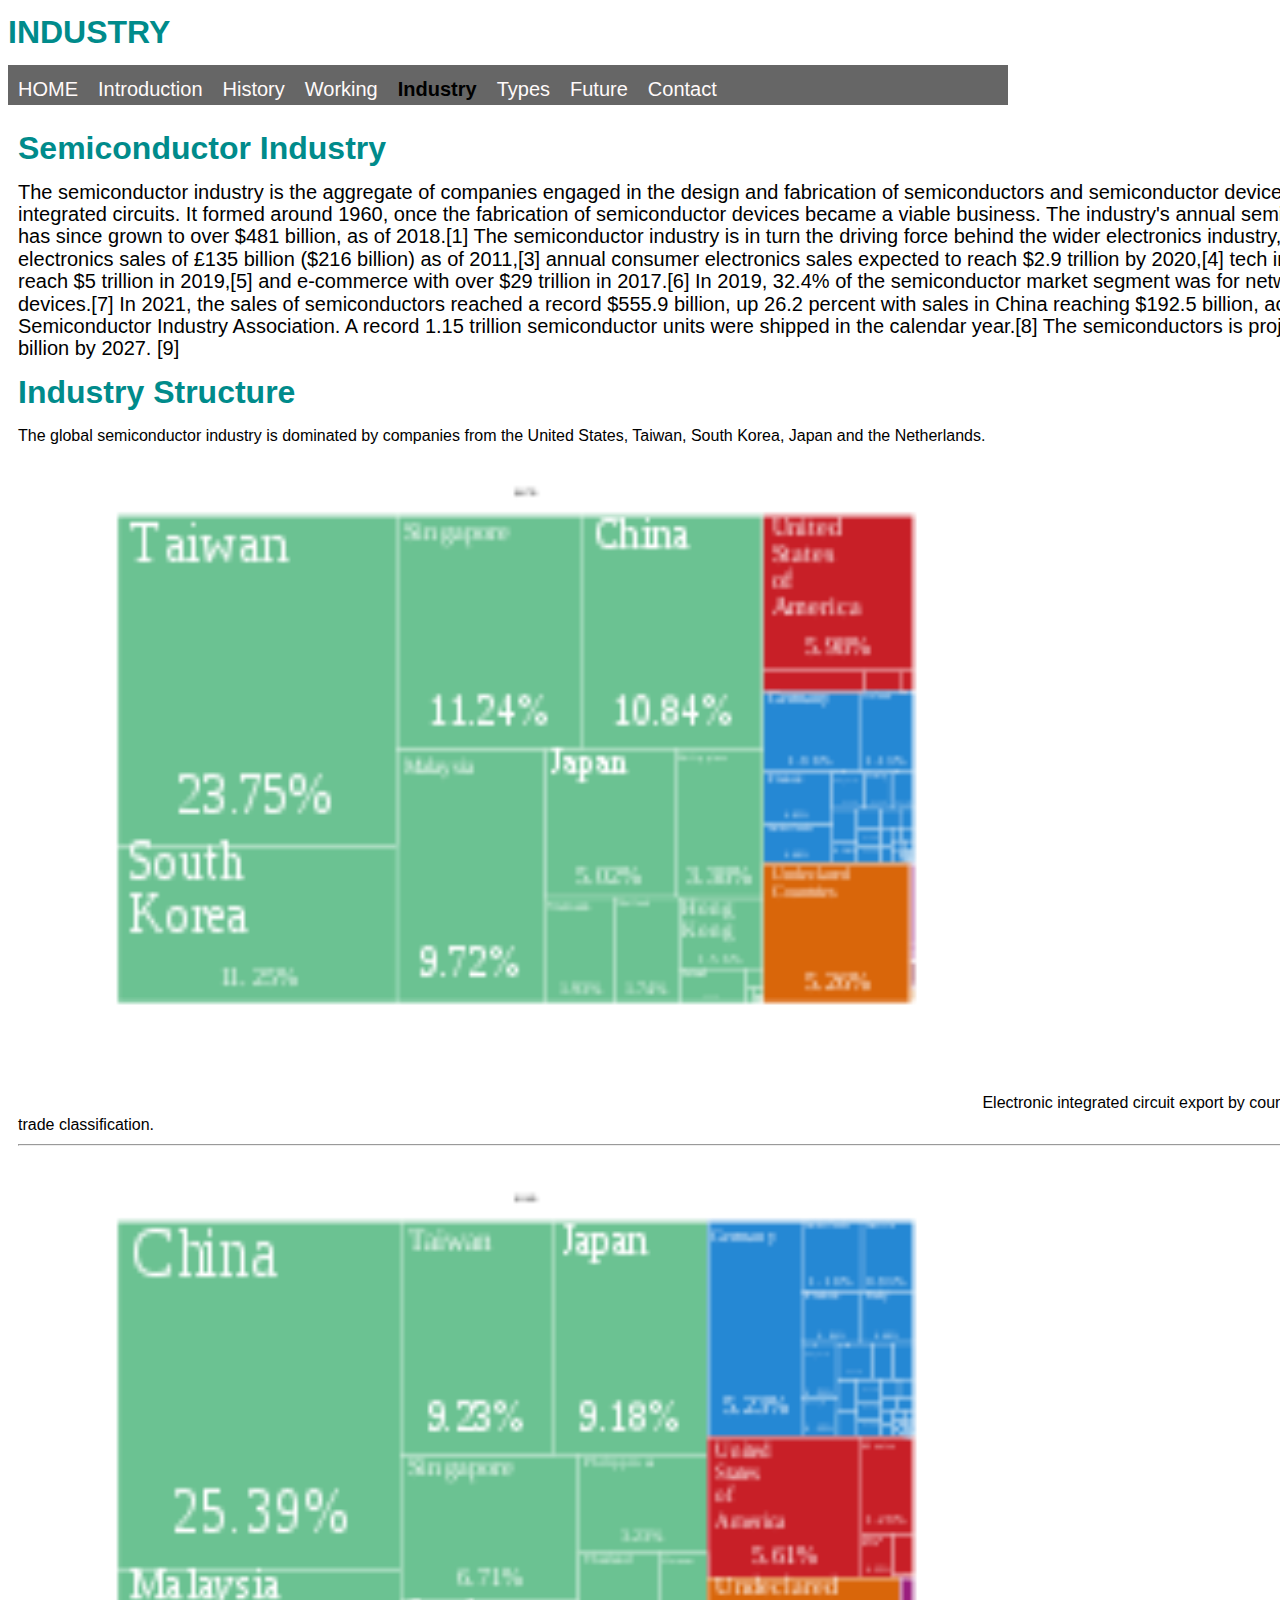
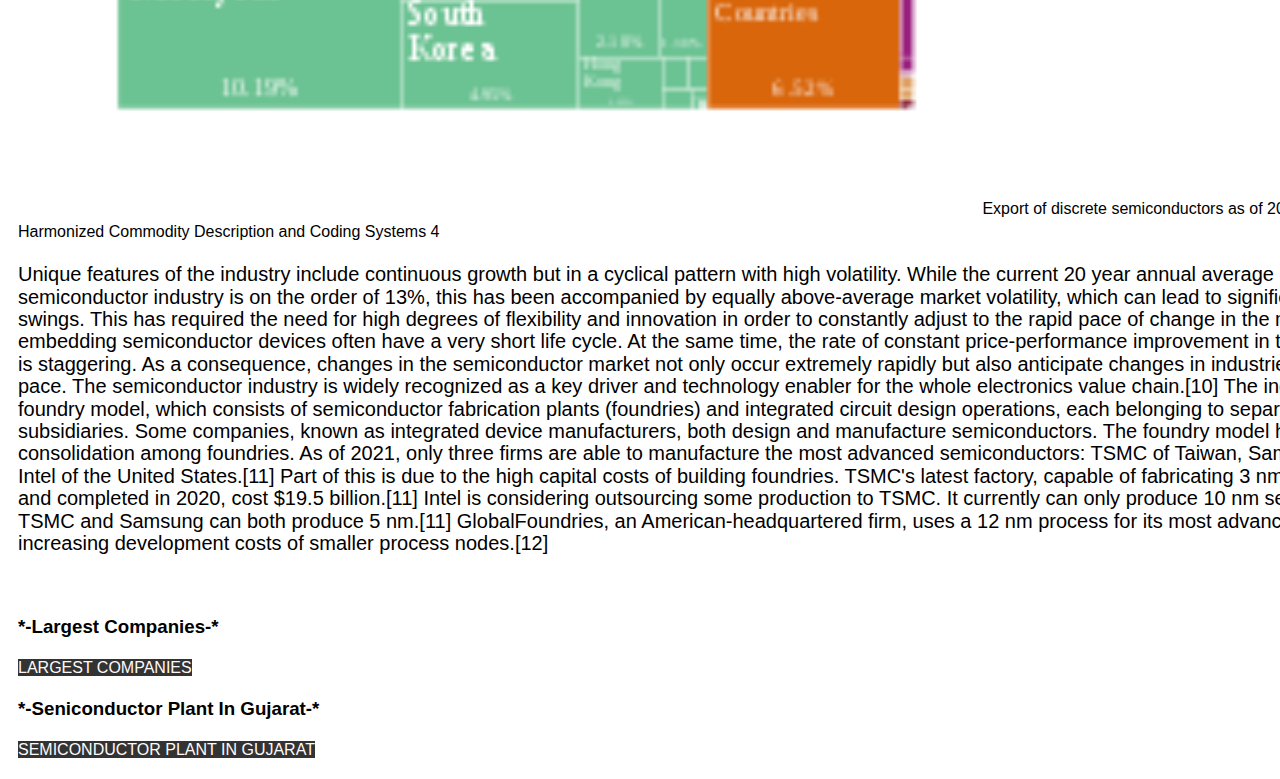
<file: industry.html>
<!DOCTYPE html>
<html>
<head>
	<meta charset="utf-8">
	<meta name="viewport" content="width=device-width, initial-scale=1">
	<title>industry</title>
	<link rel="stylesheet" href="style.css">
</head>
<body>
	<h1>INDUSTRY</h1>
	<div id="nav">
				<ul>
					<li><a href="index.html">HOME</a></li>
					<li><a href="home.html">Introduction</a></li>
					<li><a href="history.html">History</a></li>
					<li><a href="work.html">Working</a></li>
					<li><a class="active"href="industry.html">Industry</a></li>
					<li><a href="type.html">Types</a></li>
					<li><a href="future.html">Future</a></li>
					<li><a href="contact.php">Contact</a></li>
				</ul>
	</div>
	
	<div id="main">
		<h1>Semiconductor Industry</h1>
			<p>The semiconductor industry is the aggregate of companies engaged in the design and fabrication of semiconductors and semiconductor devices, such as transistors and integrated circuits. It formed around 1960, once the fabrication of semiconductor devices became a viable business. The industry's annual semiconductor sales revenue has since grown to over $481 billion, as of 2018.[1] The semiconductor industry is in turn the driving force behind the wider electronics industry,[2] with annual power electronics sales of £135 billion ($216 billion) as of 2011,[3] annual consumer electronics sales expected to reach $2.9 trillion by 2020,[4] tech industry sales expected to reach $5 trillion in 2019,[5] and e-commerce with over $29 trillion in 2017.[6] In 2019, 32.4% of the semiconductor market segment was for networks and communications devices.[7]

In 2021, the sales of semiconductors reached a record $555.9 billion, up 26.2 percent with sales in China reaching $192.5 billion, according to the Semiconductor Industry Association. A record 1.15 trillion semiconductor units were shipped in the calendar year.[8] The semiconductors is projected to reach $ 726.73 billion by 2027. [9] </p>
			<h1>Industry Structure</h1>
			The global semiconductor industry is dominated by companies from the United States, Taiwan, South Korea, Japan and the Netherlands. 
			<img src="Industry-1.png">
			Electronic integrated circuit export by country or region as of 2016, by HS4 trade classification.<hr>
			<img src="Industry-2.png">
			Export of discrete semiconductors as of 2016, by United Nations Harmonized Commodity Description and Coding Systems 4<br>
			<p>Unique features of the industry include continuous growth but in a cyclical pattern with high volatility. While the current 20 year annual average growth of the semiconductor industry is on the order of 13%, this has been accompanied by equally above-average market volatility, which can lead to significant if not dramatic cyclical swings. This has required the need for high degrees of flexibility and innovation in order to constantly adjust to the rapid pace of change in the market as many products embedding semiconductor devices often have a very short life cycle.

At the same time, the rate of constant price-performance improvement in the semiconductor industry is staggering. As a consequence, changes in the semiconductor market not only occur extremely rapidly but also anticipate changes in industries evolving at a slower pace. The semiconductor industry is widely recognized as a key driver and technology enabler for the whole electronics value chain.[10]

The industry is based on the foundry model, which consists of semiconductor fabrication plants (foundries) and integrated circuit design operations, each belonging to separate companies or subsidiaries. Some companies, known as integrated device manufacturers, both design and manufacture semiconductors. The foundry model has resulted in consolidation among foundries. As of 2021, only three firms are able to manufacture the most advanced semiconductors: TSMC of Taiwan, Samsung of South Korea, and Intel of the United States.[11] Part of this is due to the high capital costs of building foundries. TSMC's latest factory, capable of fabricating 3 nm process semiconductors and completed in 2020, cost $19.5 billion.[11]

Intel is considering outsourcing some production to TSMC. It currently can only produce 10 nm semiconductors, while TSMC and Samsung can both produce 5 nm.[11] GlobalFoundries, an American-headquartered firm, uses a 12 nm process for its most advanced chips due to the rapidly increasing development costs of smaller process nodes.[12] </p><br>
			<h3>*-Largest Companies-*</h3>
			<a href="industry-1.html">LARGEST COMPANIES</a><br>
			<h3>*-Seniconductor Plant In Gujarat-*</h3>
			<a href="gujarat.html">SEMICONDUCTOR PLANT IN GUJARAT</a>
	</div>
</body>
</html>
</file>
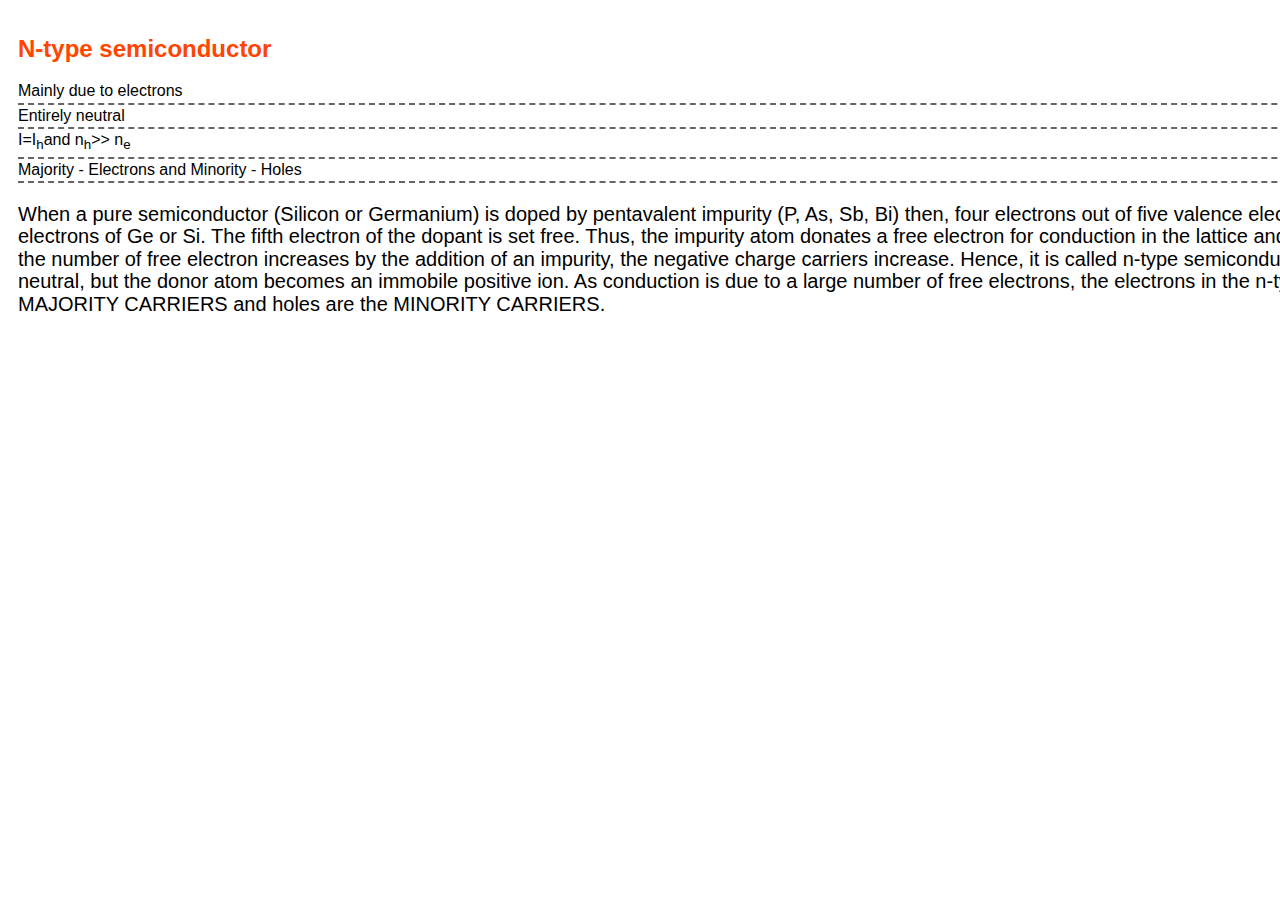
<file: n-type.html>
<!DOCTYPE html>
<html>
<head>
	<meta charset="utf-8">
	<meta name="viewport" content="width=device-width, initial-scale=1">
	<title></title>
	<link rel="stylesheet" href="style.css">
</head>
<body>
	<div id="main">
		<h2>N-type semiconductor</h2>
			<ul>
				<li>Mainly due to electrons</li>
				<li>Entirely neutral</li>
				<li>I=I<sub>h</sub>and n<sub>h</sub>>> n<sub>e</sub></li>
				<li>Majority - Electrons and Minority - Holes</li>
			</ul>
			<p>When a pure semiconductor (Silicon or Germanium) is doped by pentavalent impurity (P, As, Sb, Bi) then, four electrons out of five valence electrons bonds with the four electrons of Ge or Si.

The fifth electron of the dopant is set free. Thus, the impurity atom donates a free electron for conduction in the lattice and is called “Donar“.

Since the number of free electron increases by the addition of an impurity, the negative charge carriers increase. Hence, it is called n-type semiconductor.

Crystal as a whole is neutral, but the donor atom becomes an immobile positive ion. As conduction is due to a large number of free electrons, the electrons in the n-type semiconductor are the MAJORITY CARRIERS and holes are the MINORITY CARRIERS.</p>
	</div>
</body>
</html>
</file>
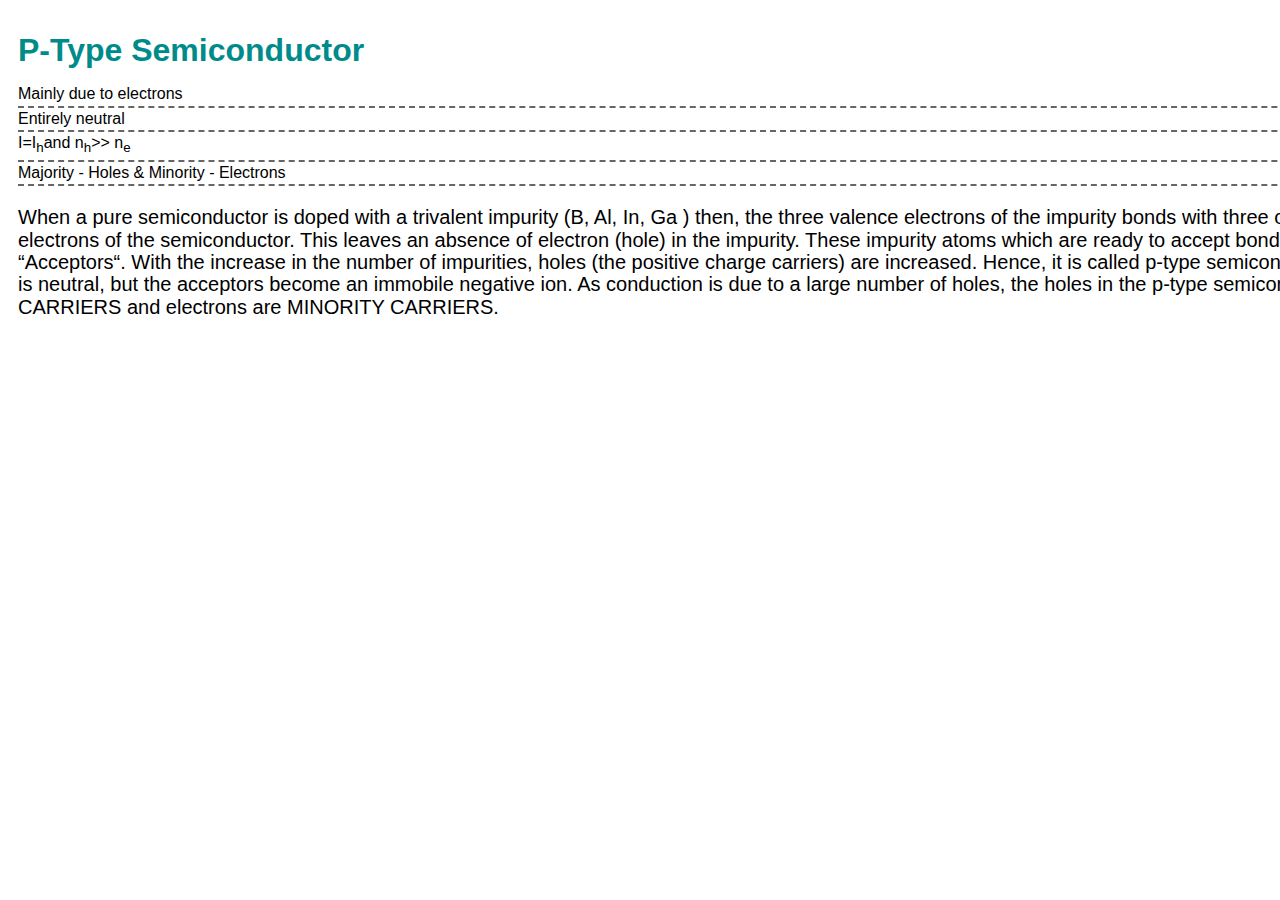
<file: p-type.html>
<!DOCTYPE html>
<html>
<head>
	<meta charset="utf-8">
	<meta name="viewport" content="width=device-width, initial-scale=1">
	<title></title>
	<link rel="stylesheet" href="style.css">
</head>
<body>
	<div id="main">
		<h1>P-Type Semiconductor</h1>
			<ul>
				<li>Mainly due to electrons</li>
				<li>Entirely neutral</li>
				<li>I=I<sub>h</sub>and n<sub>h</sub>>> n<sub>e</sub></li>
				<li>Majority - Holes & Minority - Electrons</li>
			</ul>
			<p>When a pure semiconductor is doped with a trivalent impurity (B, Al, In, Ga ) then, the three valence electrons of the impurity bonds with three of the four valence electrons of the semiconductor.

This leaves an absence of electron (hole) in the impurity. These impurity atoms which are ready to accept bonded electrons are called “Acceptors“.

With the increase in the number of impurities, holes (the positive charge carriers) are increased. Hence, it is called p-type semiconductor.

Crystal as a whole is neutral, but the acceptors become an immobile negative ion. As conduction is due to a large number of holes, the holes in the p-type semiconductor are MAJORITY CARRIERS and electrons are MINORITY CARRIERS.</p>
	</div>
</body>
</html>
</file>
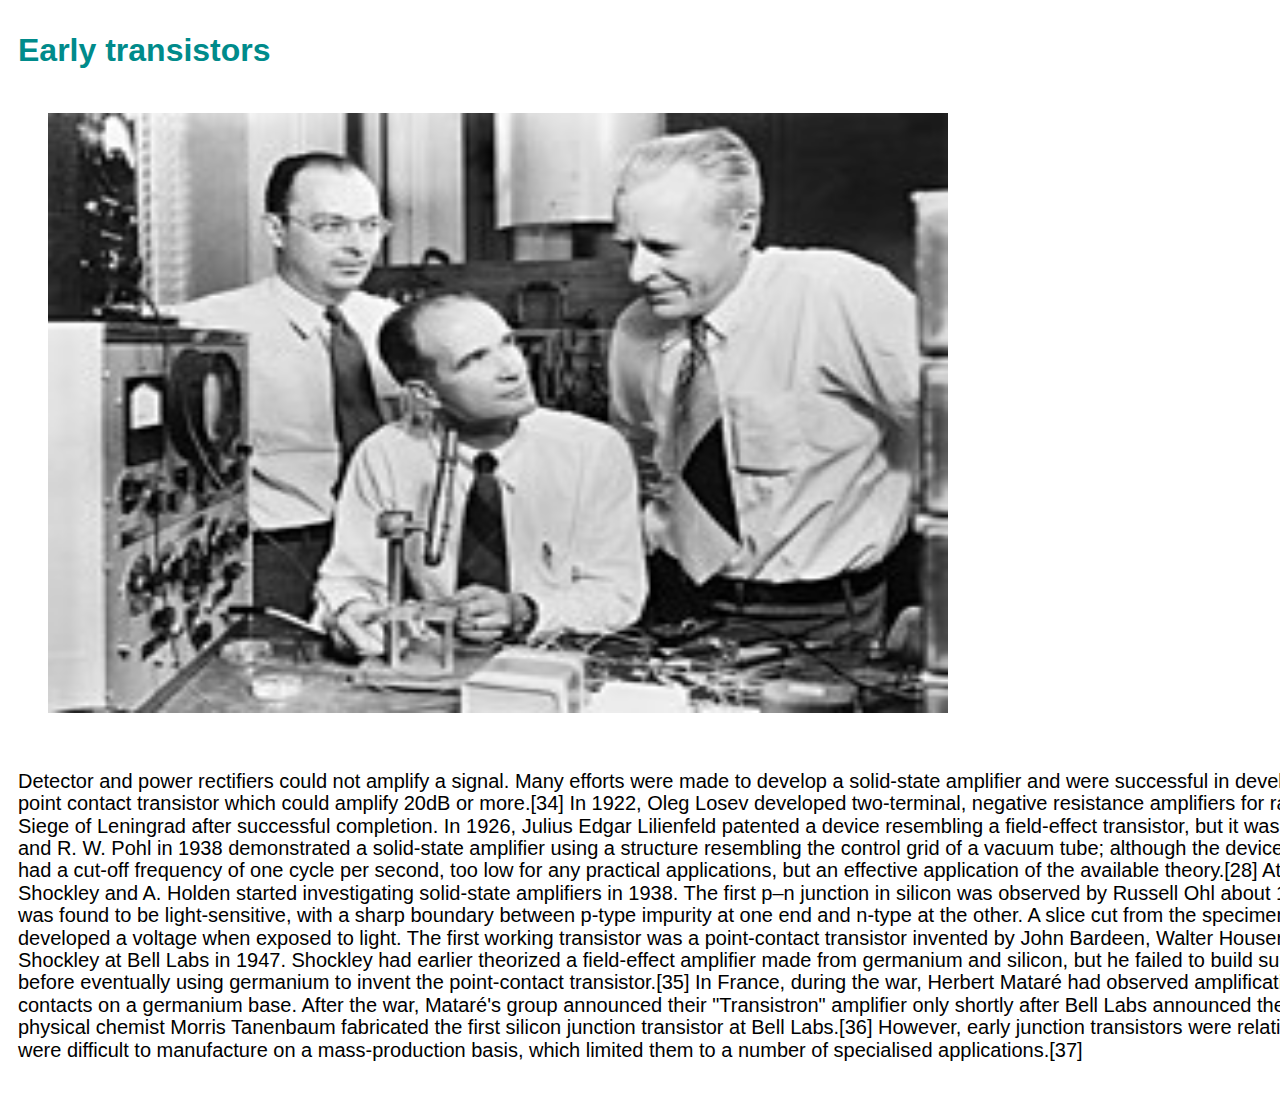
<file: transistor.html>
<!DOCTYPE html>
<html>
<head>
	<meta charset="utf-8">
	<meta name="viewport" content="width=device-width, initial-scale=1">
	<title>transistor</title>
	<link rel="stylesheet" href="style.css">
</head>
<body>
	<div id="main">
		<h1>Early transistors</h1>
		<img src="Transistor.JPG">
		<p>Detector and power rectifiers could not amplify a signal. Many efforts were made to develop a solid-state amplifier and were successful in developing a device called the point contact transistor which could amplify 20dB or more.[34] In 1922, Oleg Losev developed two-terminal, negative resistance amplifiers for radio, but he perished in the Siege of Leningrad after successful completion. In 1926, Julius Edgar Lilienfeld patented a device resembling a field-effect transistor, but it was not practical. R. Hilsch and R. W. Pohl in 1938 demonstrated a solid-state amplifier using a structure resembling the control grid of a vacuum tube; although the device displayed power gain, it had a cut-off frequency of one cycle per second, too low for any practical applications, but an effective application of the available theory.[28] At Bell Labs, William Shockley and A. Holden started investigating solid-state amplifiers in 1938. The first p–n junction in silicon was observed by Russell Ohl about 1941 when a specimen was found to be light-sensitive, with a sharp boundary between p-type impurity at one end and n-type at the other. A slice cut from the specimen at the p–n boundary developed a voltage when exposed to light.

The first working transistor was a point-contact transistor invented by John Bardeen, Walter Houser Brattain, and William Shockley at Bell Labs in 1947. Shockley had earlier theorized a field-effect amplifier made from germanium and silicon, but he failed to build such a working device, before eventually using germanium to invent the point-contact transistor.[35] In France, during the war, Herbert Mataré had observed amplification between adjacent point contacts on a germanium base. After the war, Mataré's group announced their "Transistron" amplifier only shortly after Bell Labs announced the "transistor".

In 1954, physical chemist Morris Tanenbaum fabricated the first silicon junction transistor at Bell Labs.[36] However, early junction transistors were relatively bulky devices that were difficult to manufacture on a mass-production basis, which limited them to a number of specialised applications.[37] </p>

	</div>
</body>
</html>
</file>
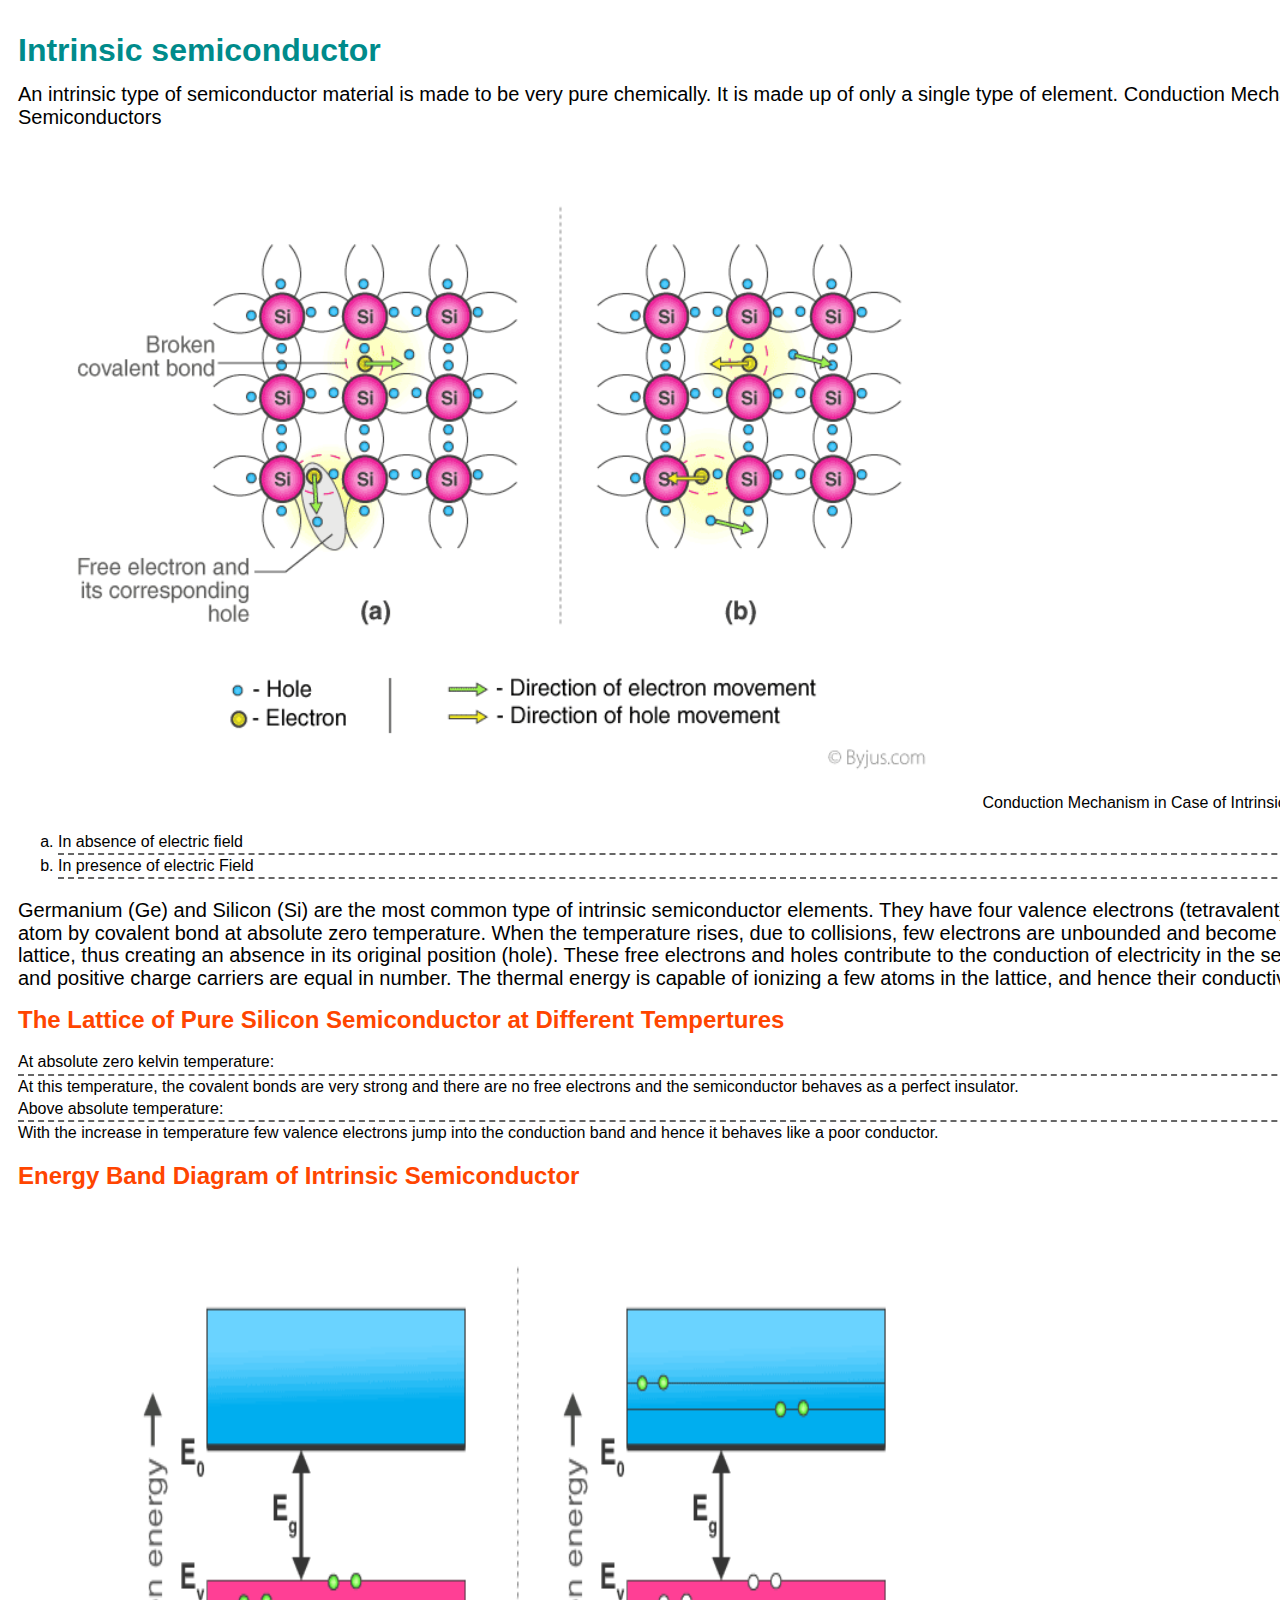
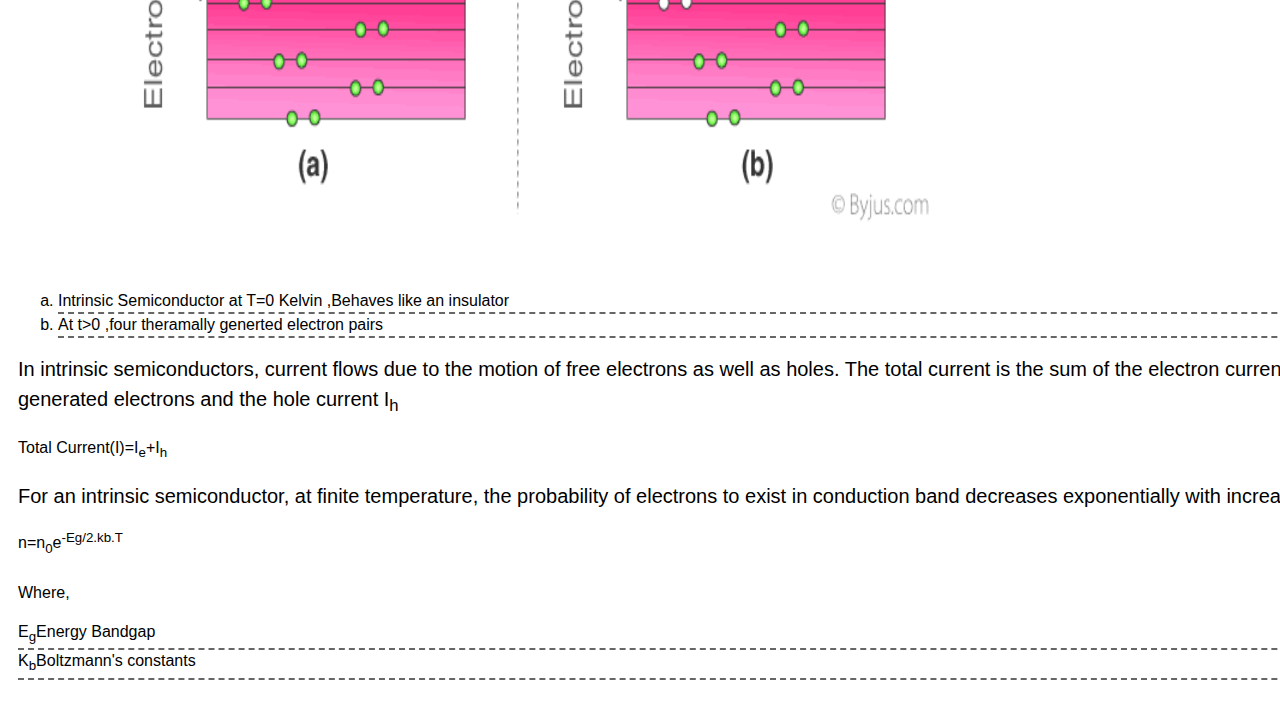
<file: type-1.html>
<!DOCTYPE html>
<html>
<head>
	<meta charset="utf-8">
	<meta name="viewport" content="width=device-width, initial-scale=1">
	<title>type-1</title>
	<link rel="stylesheet" href="style.css">
</head>
<body>
	<div id="main">
		<h1>Intrinsic semiconductor</h1>
		<p>An intrinsic type of semiconductor material is made to be very pure chemically. It is made up of only a single type of element.
Conduction Mechanism in Intrinsic Semiconductors</p>
		<img src="Type-1-1.png">
		Conduction Mechanism in Case of Intrinsic Semiconductors
			<ol type="a">
				<li> In absence of electric field </li>
				<li> In presence of electric Field</li>
			</ol>
			<p>Germanium (Ge) and Silicon (Si) are the most common type of intrinsic semiconductor elements. They have four valence electrons (tetravalent). They are bound to the atom by covalent bond at absolute zero temperature.

When the temperature rises, due to collisions, few electrons are unbounded and become free to move through the lattice, thus creating an absence in its original position (hole). These free electrons and holes contribute to the conduction of electricity in the semiconductor. The negative and positive charge carriers are equal in number.

The thermal energy is capable of ionizing a few atoms in the lattice, and hence their conductivity is less.</p>
			<h2>The Lattice of Pure Silicon Semiconductor at Different Tempertures</h2>
				<ul>
					<li>At absolute zero kelvin temperature:</li>
					<article>At this temperature, the covalent bonds are very strong and there are no free electrons and the semiconductor behaves as a perfect insulator.</article>
					<li>Above absolute temperature:</li>
					<article>With the increase in temperature few valence electrons jump into the conduction band and hence it behaves like a poor conductor.</article>
				</ul>
			<h2>Energy Band Diagram of Intrinsic Semiconductor</h2>
				<img src="Type-1-2.png">
					<ol type="a">
						<li>Intrinsic Semiconductor at T=0 Kelvin ,Behaves like an insulator </li>
						<li>At t>0 ,four theramally generted electron pairs</li>
					</ol>
			<p>In intrinsic semiconductors, current flows due to the motion of free electrons as well as holes. The total current is the sum of the electron current I<sub>e</sub> due to thermally generated electrons and the hole current I<sub>h</sub></p>
				Total Current(I)=I<sub>e</sub>+I<sub>h</sub>
				<p>For an intrinsic semiconductor, at finite temperature, the probability of electrons to exist in conduction band decreases exponentially with increasing bandgap (Eg)</p>
				n=n<sub>0</sub>e<sup>-Eg/2.kb.T</sup><br><br>
				Where,
					<ul>
						<li>E<sub>g</sub>Energy Bandgap</li>
						<li>K<sub>b</sub>Boltzmann's constants</li>
					</ul>
	</div>
</body>
</html>
</file>
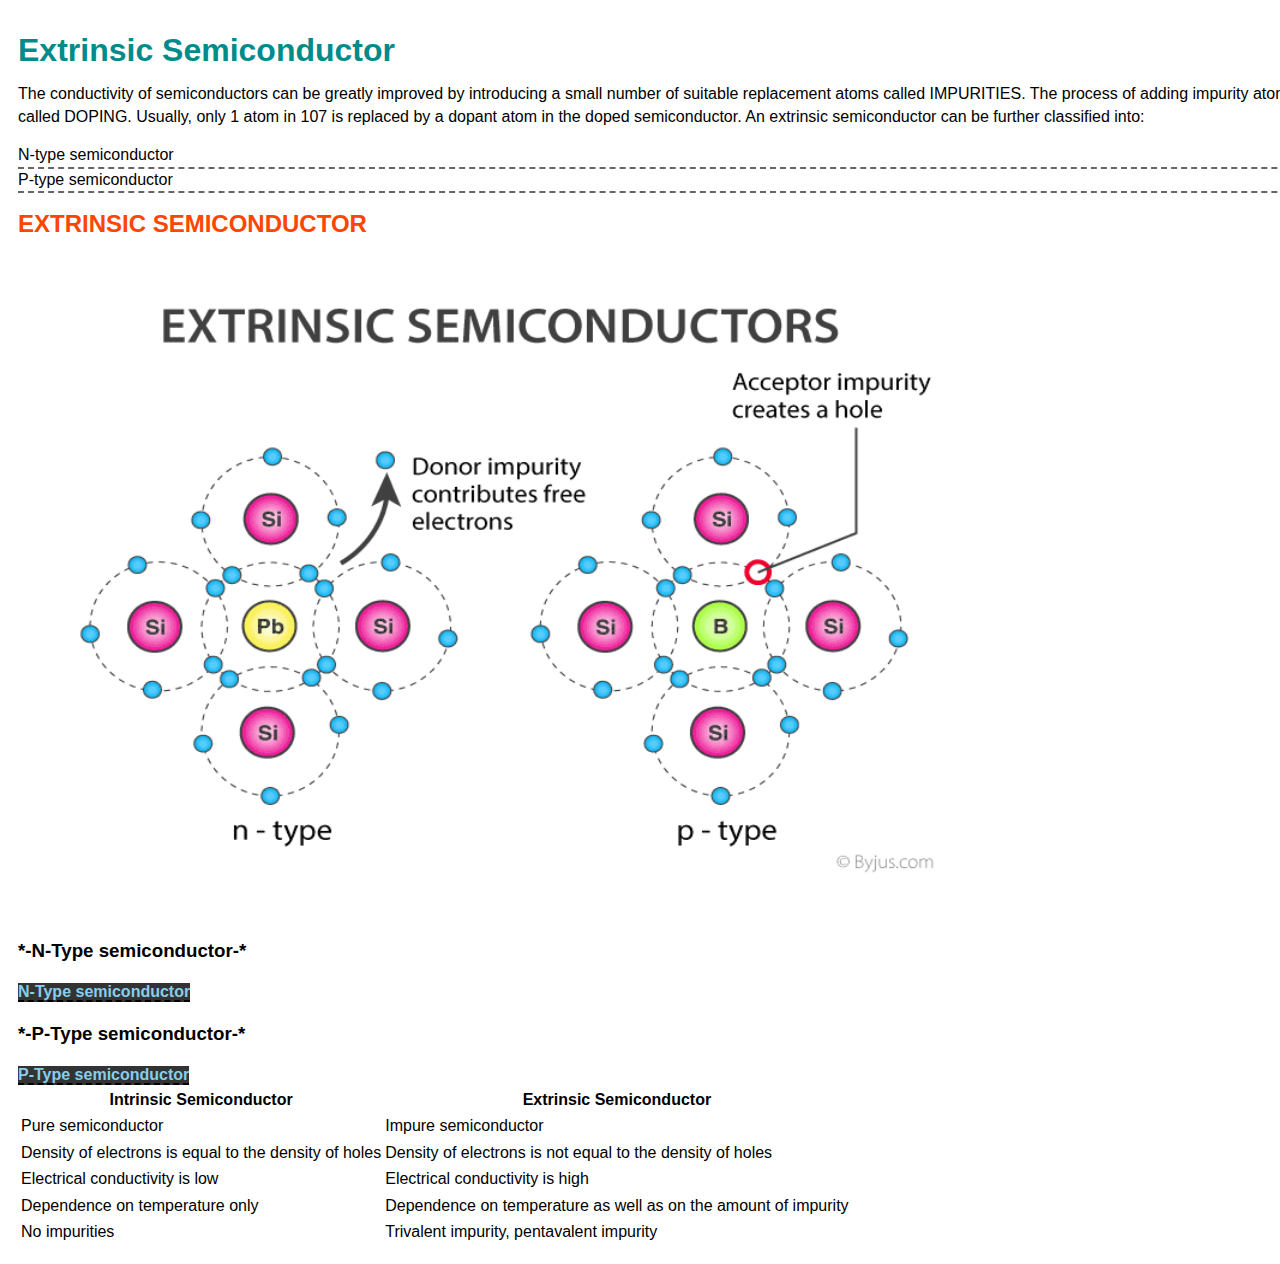
<file: type-2.html>
<!DOCTYPE html>
<html>
<head>
	<meta charset="utf-8">
	<meta name="viewport" content="width=device-width, initial-scale=1">
	<title>type-2</title>
	<link rel="stylesheet" href="style.css">
</head>
<body>
	<div id="main">
		<h1>Extrinsic Semiconductor</h1>
			<article>The conductivity of semiconductors can be greatly improved by introducing a small number of suitable replacement atoms called IMPURITIES. The process of adding impurity atoms to the pure semiconductor is called DOPING. Usually, only 1 atom in 107 is replaced by a dopant atom in the doped semiconductor. An extrinsic semiconductor can be further classified into:</article>
			<ul>
				<li>N-type semiconductor</li>
				<li>P-type semiconductor</li>
			</ul>
				<h2>EXTRINSIC SEMICONDUCTOR</h2>
				<img src="Type-2-1.png">
				<h3>*-N-Type semiconductor-*</h3>
				<a class="link"href="n-type.html">N-Type semiconductor</a>
				<h3>*-P-Type semiconductor-*</h3>
				<a class="link"href="p-type.html">P-Type semiconductor</a>
				<table>
					<tr>
						<th>Intrinsic Semiconductor</th>
						<th>Extrinsic Semiconductor</th>
					</tr>
					<tr>
						<td>Pure semiconductor</td>
						<td>Impure semiconductor</td>
					</tr>
					<tr>
						<td>Density of electrons is equal to the density of holes</td>
						<td>Density of electrons is not equal to the density of holes</td>
					</tr>
					<tr>
						<td>Electrical conductivity is low</td>
						<td>Electrical conductivity is high</td>
					</tr>
					<tr>
						<td>Dependence on temperature only</td>
						<td>Dependence on temperature as well as on the amount of impurity</td>
					</tr>
					<tr>
						<td>No impurities</td>
						<td>Trivalent impurity, pentavalent impurity</td>
					</tr>

				</table>
	</div>
		
</body>
</html>
</file>
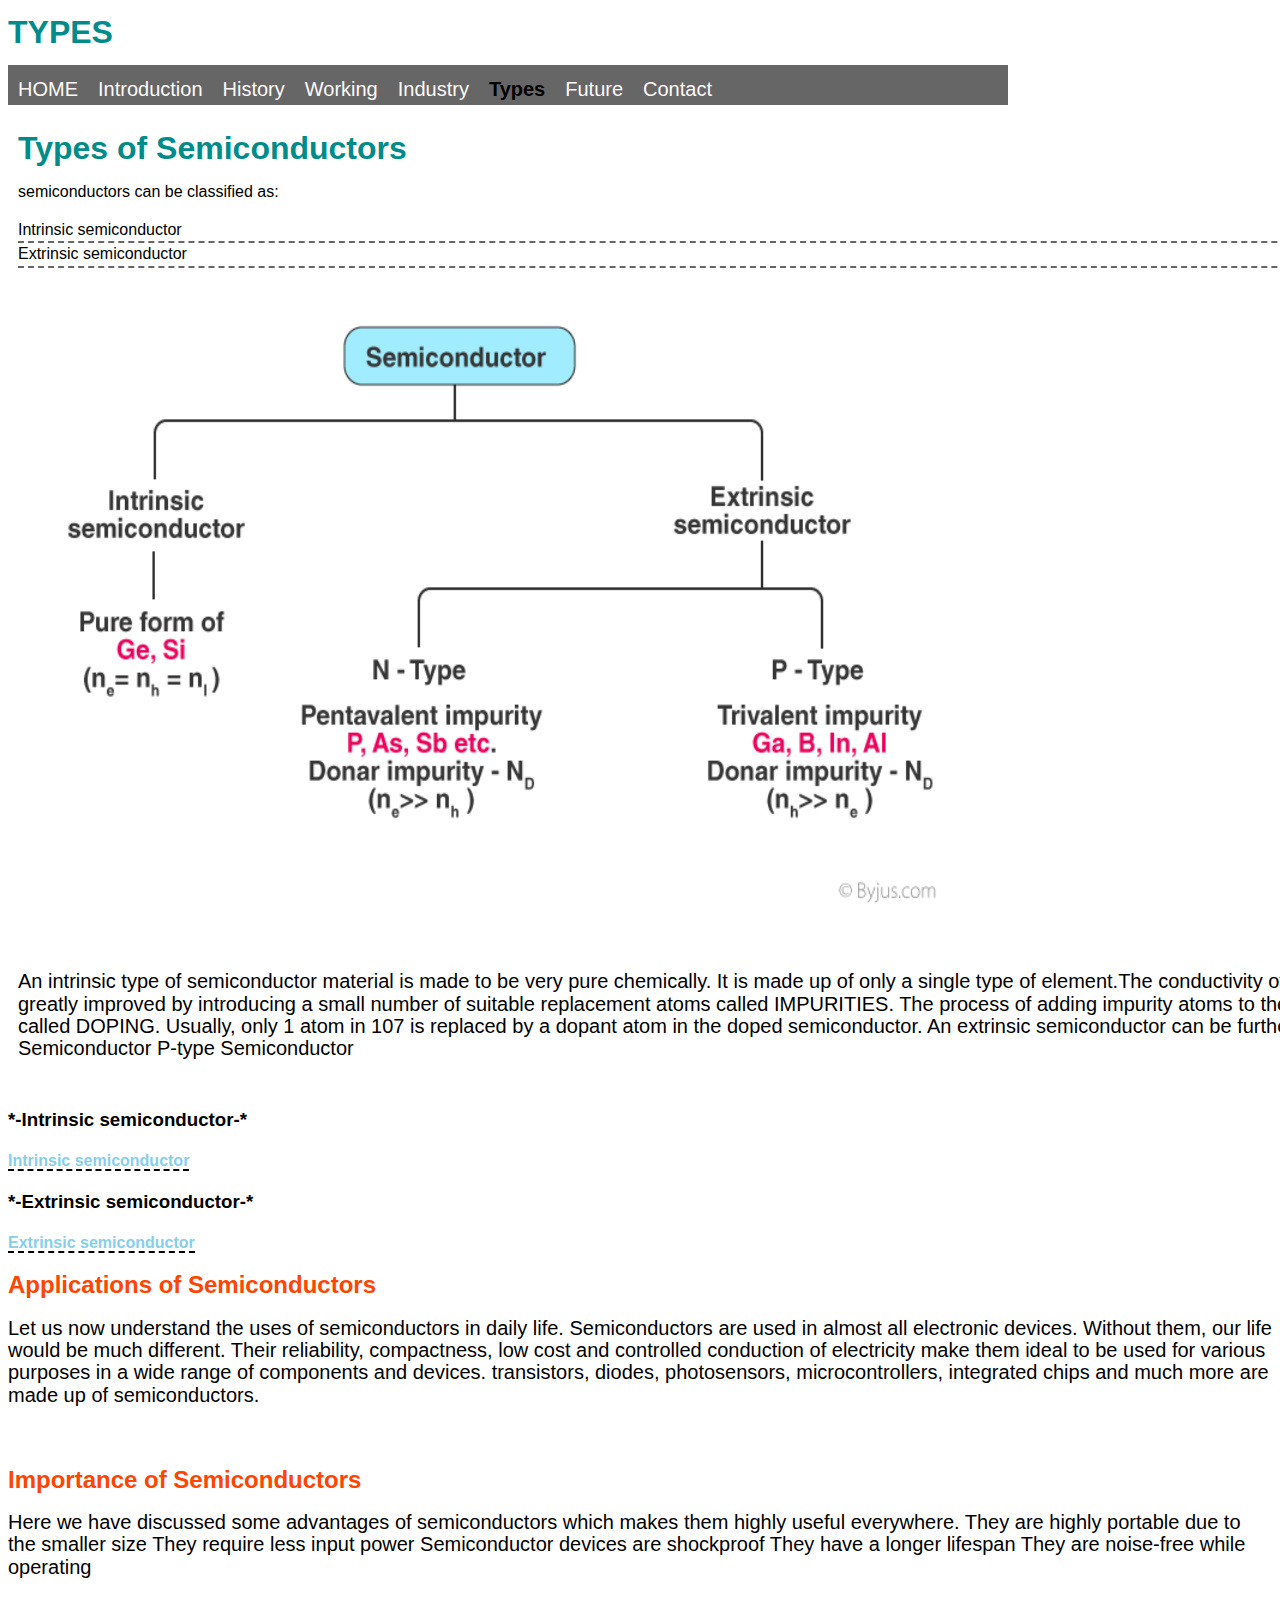
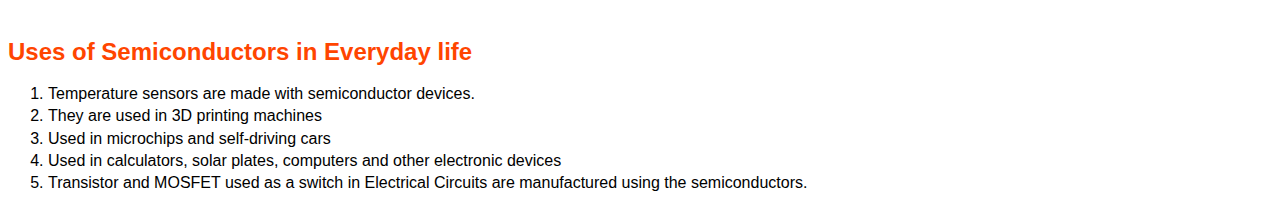
<file: type.html>
<!DOCTYPE html>
<html>
<head>
	<meta charset="utf-8">
	<meta name="viewport" content="width=device-width, initial-scale=1">
	<title>type</title>
	<link rel="stylesheet" href="style.css">
</head>
<body>
				<h1>TYPES</h1>
	<div id="nav">
				<ul>
					<li><a href="index.html">HOME</a></li>
					<li><a href="home.html">Introduction</a></li>
					<li><a href="history.html">History</a></li>
					<li><a href="work.html">Working</a></li>
					<li><a href="industry.html">Industry</a></li>
					<li><a class="active"href="type.html">Types</a></li>
					<li><a href="future.html">Future</a></li>
					<li><a href="contact.php">Contact</a></li>
				</ul>
			</div>

		<div id="main">
			<h1>Types of Semiconductors</h1>
			semiconductors can be classified as:
			<ul>
				<li>Intrinsic semiconductor</li>
				<li>Extrinsic semiconductor</li>
			</ul>
			<img src="Types-1.png">
			<p>An intrinsic type of semiconductor material is made to be very pure chemically. It is made up of only a single type of element.The conductivity of semiconductors can be greatly improved by introducing a small number of suitable replacement atoms called IMPURITIES. The process of adding impurity atoms to the pure semiconductor is called DOPING. Usually, only 1 atom in 107 is replaced by a dopant atom in the doped semiconductor. An extrinsic semiconductor can be further classified into:

    N-type Semiconductor
    P-type Semiconductor
</p>
		</div>
		<h3>*-Intrinsic semiconductor-*</h3>
		<a class="link"href="type-1.html">Intrinsic semiconductor</a><br>
		<h3>*-Extrinsic semiconductor-*</h3>
		<a class="link"href="type-2.html">Extrinsic semiconductor</a><br>
		<h2>Applications of Semiconductors</h2>
		<p>Let us now understand the uses of semiconductors in daily life. Semiconductors are used in almost all electronic devices. Without them, our life would be much different.

Their reliability, compactness, low cost and controlled conduction of electricity make them ideal to be used for various purposes in a wide range of components and devices. transistors, diodes, photosensors, microcontrollers, integrated chips and much more are made up of semiconductors.</p><br>
		<h2>Importance of Semiconductors</h2>
		<p>Here we have discussed some advantages of semiconductors which makes them highly useful everywhere.

        They are highly portable due to the smaller size

    They require less input power
    Semiconductor devices are shockproof
    They have a longer lifespan
    They are noise-free while operating
</p><br>
		<h2>Uses of Semiconductors in Everyday life</h2>
		<ol>
			<li>Temperature sensors are made with semiconductor devices.</li>
			<li>They are used in 3D printing machines</li>
			<li>Used in microchips and self-driving cars</li>
			<li>Used in calculators, solar plates, computers and other electronic devices</li>
			<li>Transistor and MOSFET used as a switch in Electrical Circuits are manufactured using the semiconductors.</li>
		</ol>
</body>
</html>
</file>
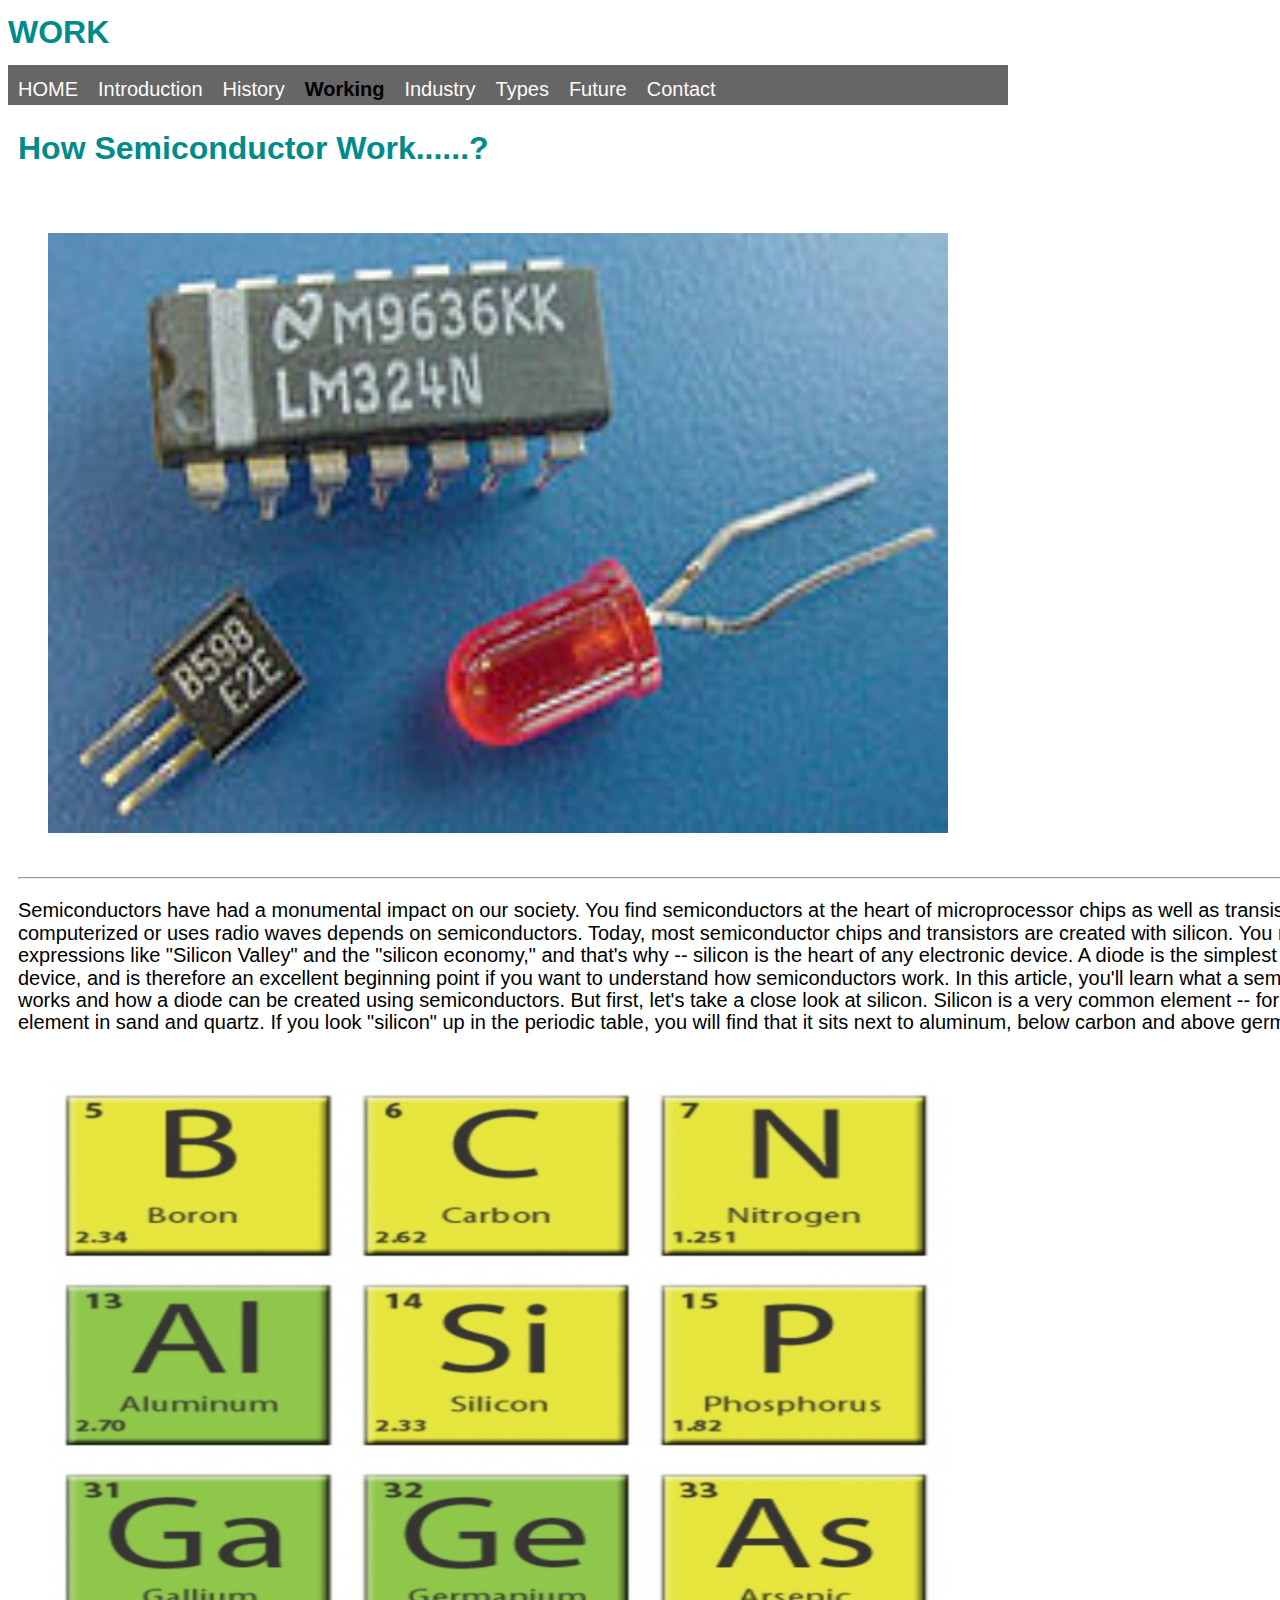
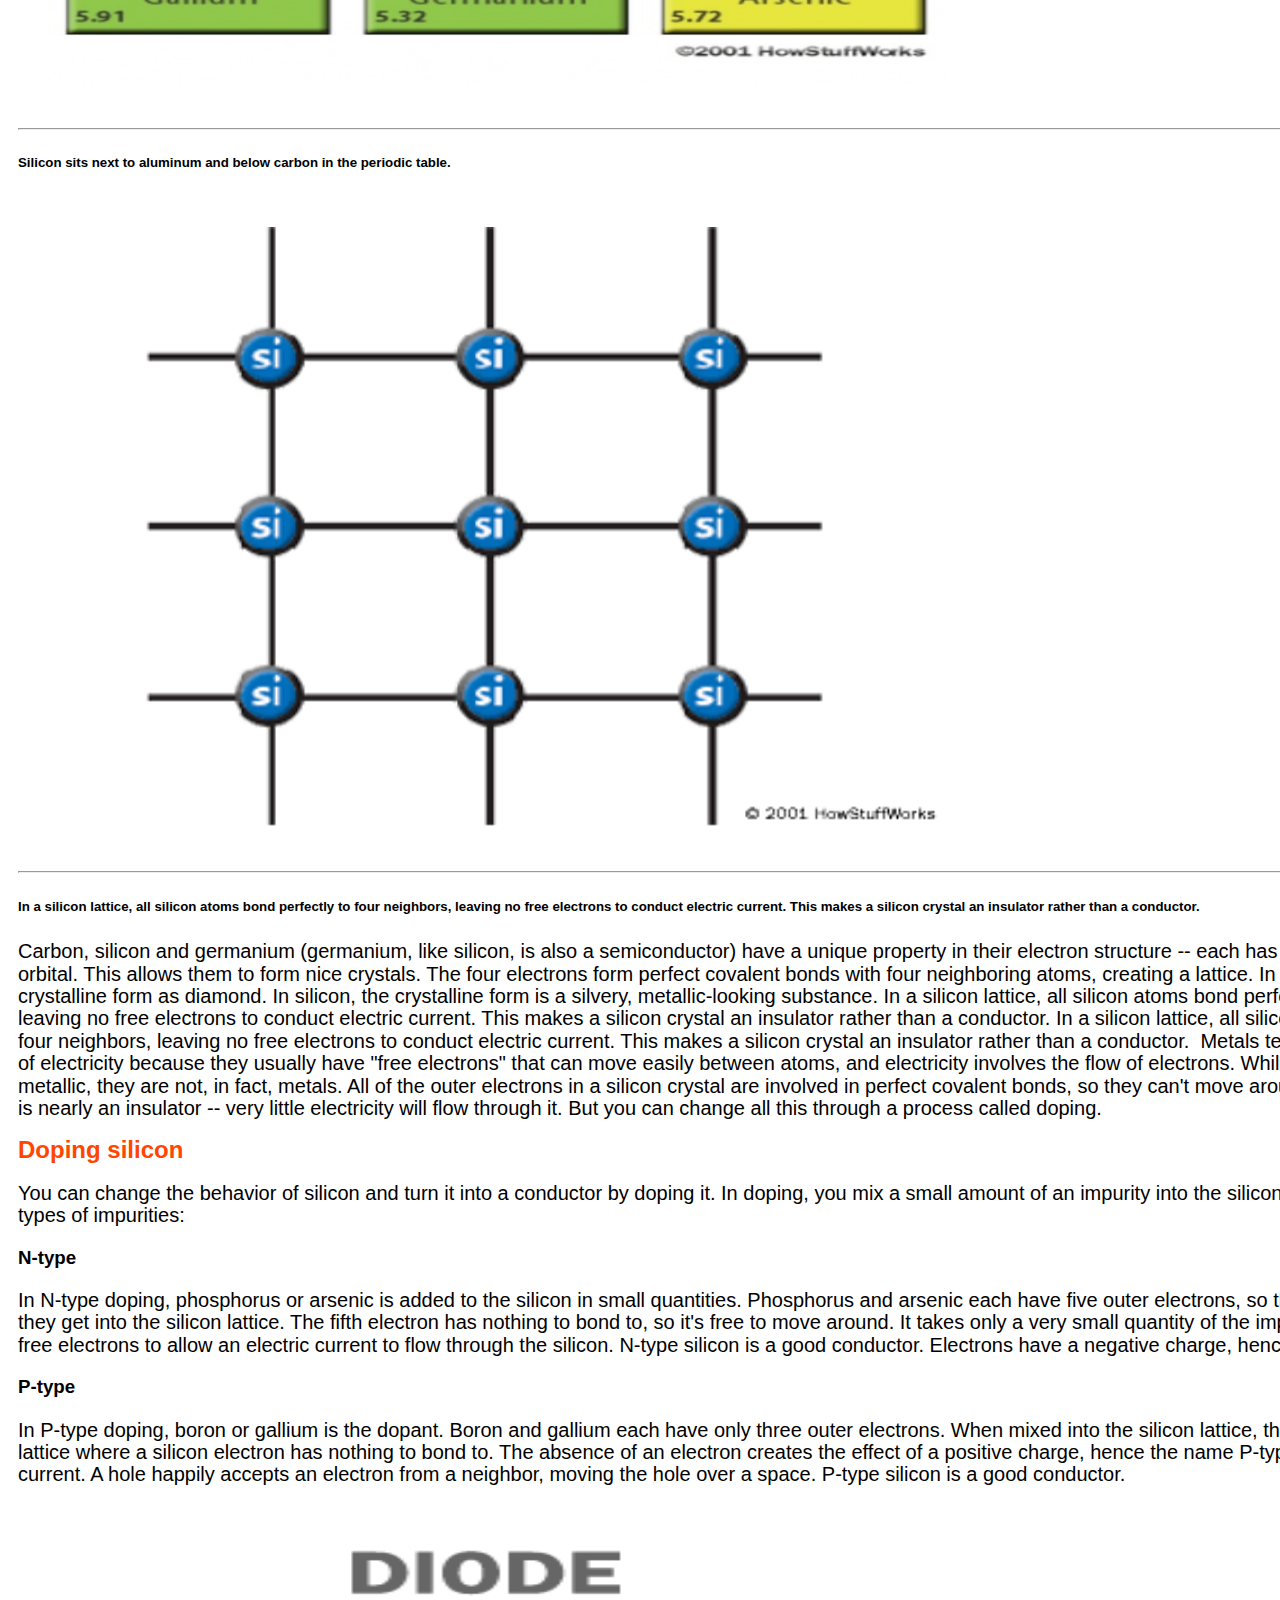
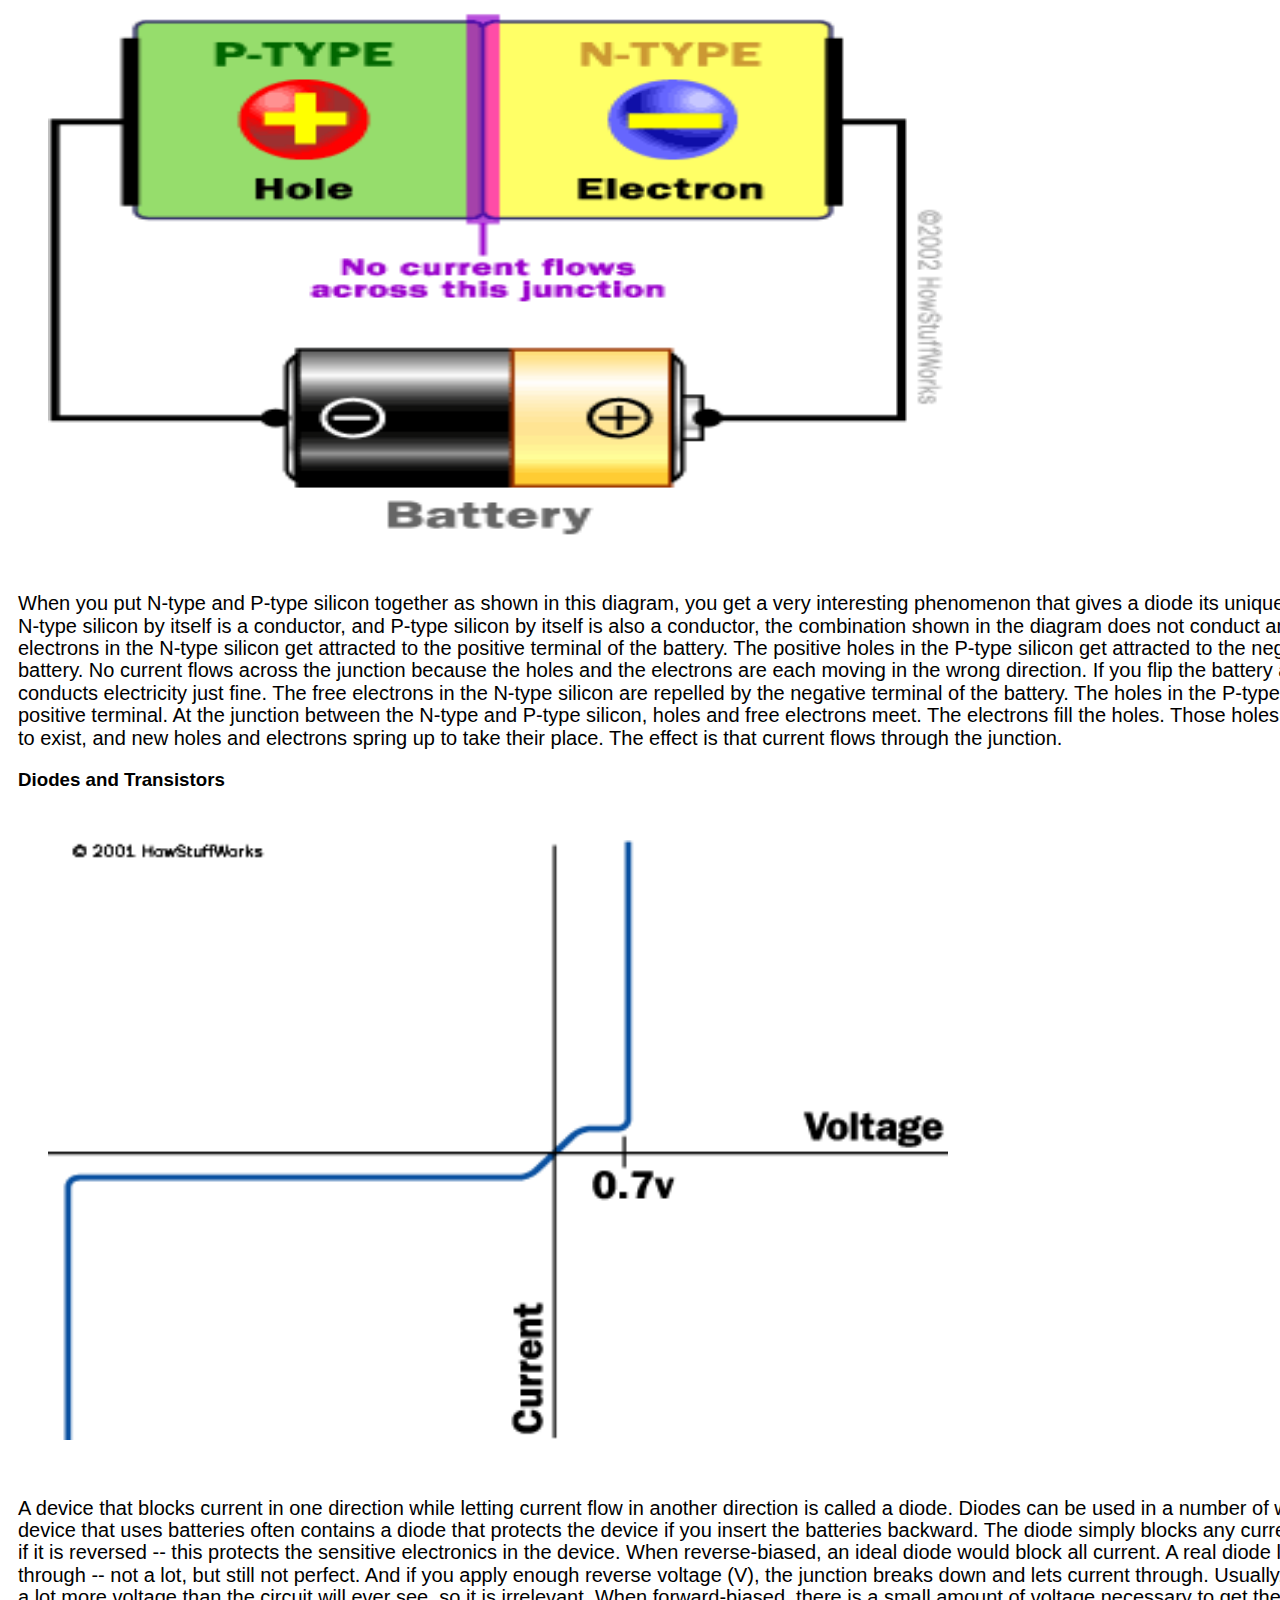
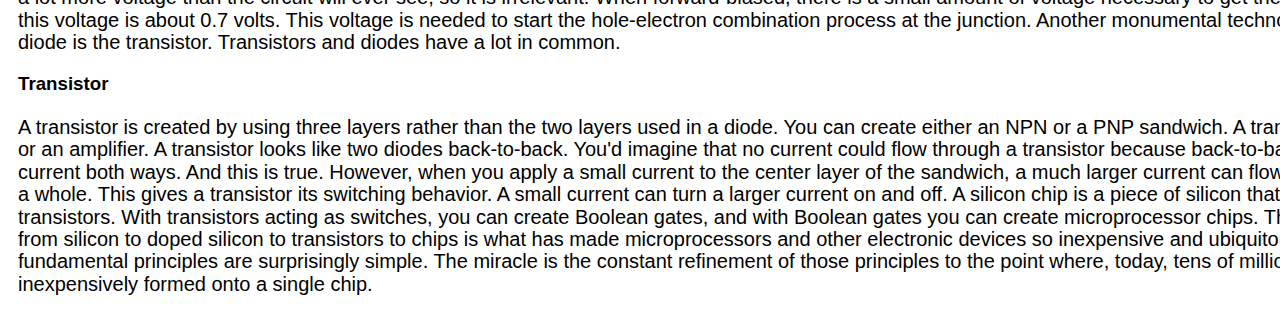
<file: work.html>
<!DOCTYPE html>
<html>
<head>
	<meta charset="utf-8">
	<meta name="viewport" content="width=device-width, initial-scale=1">
	<title>work</title>
	<link rel="stylesheet" href="style.css">
</head>
<body>
	<h1>WORK</h1>
	<div id="nav">
				<ul>
					<li><a href="index.html">HOME</a></li>
					<li><a href="home.html">Introduction</a></li>
					<li><a href="history.html">History</a></li>
					<li><a class="active"href="work.html">Working</a></li>
					<li><a href="industry.html">Industry</a></li>
					<li><a href="type.html">Types</a></li>
					<li><a href="future.html">Future</a></li>
					<li><a href="contact.php">Contact</a></li>
				</ul>
			</div>
			
			<div id="main">
				<h1>How Semiconductor Work......?</h1>
					<br>
					<img src="Work-1.jpg"><hr>
					<p>Semiconductors have had a monumental impact on our society. You find semiconductors at the heart of microprocessor chips as well as transistors. Anything that's computerized or uses radio waves depends on semiconductors.

Today, most semiconductor chips and transistors are created with silicon. You may have heard expressions like "Silicon Valley" and the "silicon economy," and that's why -- silicon is the heart of any electronic device.

A diode is the simplest possible semiconductor device, and is therefore an excellent beginning point if you want to understand how semiconductors work. In this article, you'll learn what a semiconductor is, how doping works and how a diode can be created using semiconductors. But first, let's take a close look at silicon.

Silicon is a very common element -- for example, it is the main element in sand and quartz. If you look "silicon" up in the periodic table, you will find that it sits next to aluminum, below carbon and above germanium.</p>
					<img src="Work-2.jpg"><hr>
					<h5>Silicon sits next to aluminum and below carbon in the periodic table. </h5>
					<img src="Work-3.gif"><hr>
					<h5>In a silicon lattice, all silicon atoms bond perfectly to four neighbors, leaving no free electrons to conduct electric current. This makes a silicon crystal an insulator rather than a conductor. </h5>
					<p>Carbon, silicon and germanium (germanium, like silicon, is also a semiconductor) have a unique property in their electron structure -- each has four electrons in its outer orbital. This allows them to form nice crystals. The four electrons form perfect covalent bonds with four neighboring atoms, creating a lattice. In carbon, we know the crystalline form as diamond. In silicon, the crystalline form is a silvery, metallic-looking substance.
In a silicon lattice, all silicon atoms bond perfectly to four neighbors, leaving no free electrons to conduct electric current. This makes a silicon crystal an insulator rather than a conductor.
In a silicon lattice, all silicon atoms bond perfectly to four neighbors, leaving no free electrons to conduct electric current. This makes a silicon crystal an insulator rather than a conductor.

­ Metals tend to be good conductors of electricity because they usually have "free electrons" that can move easily between atoms, and electricity involves the flow of electrons. While silicon crystals look metallic, they are not, in fact, metals. All of the outer electrons in a silicon crystal are involved in perfect covalent bonds, so they can't move around. A pure silicon crystal is nearly an insulator -- very little electricity will flow through it.

But you can change all this through a process called doping.</p>
					<h2>Doping silicon</h2>
					<p>You can change the behavior of silicon and turn it into a conductor by doping it. In doping, you mix a small amount of an impurity into the silicon crystal.

<h7>There are two types of impurities:</h7></p>
						<h3>N-type</h3>
						<p>In N-type doping, phosphorus or arsenic is added to the silicon in small quantities. Phosphorus and arsenic each have five outer electrons, so they're out of place when they get into the silicon lattice. The fifth electron has nothing to bond to, so it's free to move around. It takes only a very small quantity of the impurity to create enough free electrons to allow an electric current to flow through the silicon. N-type silicon is a good conductor. Electrons have a negative charge, hence the name N-type</p>
						<h3>P-type</h3>
						<p> In P-type doping, boron or gallium is the dopant. Boron and gallium each have only three outer electrons. When mixed into the silicon lattice, they form "holes" in the lattice where a silicon electron has nothing to bond to. The absence of an electron creates the effect of a positive charge, hence the name P-type. Holes can conduct current. A hole happily accepts an electron from a neighbor, moving the hole over a space. P-type silicon is a good conductor.</p>
						<img src="Work-4.gif">
						<p>When you put N-type and P-type silicon together as shown in this diagram, you get a very interesting phenomenon that gives a diode its unique properties.

Even though N-type silicon by itself is a conductor, and P-type silicon by itself is also a conductor, the combination shown in the diagram does not conduct any electricity. The negative electrons in the N-type silicon get attracted to the positive terminal of the battery. The positive holes in the P-type silicon get attracted to the negative terminal of the battery. No current flows across the junction because the holes and the electrons are each moving in the wrong direction.

If you flip the battery around, the diode conducts electricity just fine. The free electrons in the N-type silicon are repelled by the negative terminal of the battery. The holes in the P-type silicon are repelled by the positive terminal. At the junction between the N-type and P-type silicon, holes and free electrons meet. The electrons fill the holes. Those holes and free electrons cease to exist, and new holes and electrons spring up to take their place. The effect is that current flows through the junction.</p>
						<h3>Diodes and Transistors</h3>
						<img src="Work-5.gif">
						<p>A device that blocks current in one direction while letting current flow in another direction is called a diode. Diodes can be used in a number of ways. For example, a device that uses batteries often contains a diode that protects the device if you insert the batteries backward. The diode simply blocks any current from leaving the battery if it is reversed -- this protects the sensitive electronics in the device.

When reverse-biased, an ideal diode would block all current. A real diode lets perhaps 10 microamps through -- not a lot, but still not perfect. And if you apply enough reverse voltage (V), the junction breaks down and lets current through. Usually, the breakdown voltage is a lot more voltage than the circuit will ever see, so it is irrelevant.

When forward-biased, there is a small amount of voltage necessary to get the diode going. In silicon, this voltage is about 0.7 volts. This voltage is needed to start the hole-electron combination process at the junction.

Another monumental technology that's related to the diode is the transistor. Transistors and diodes have a lot in common.</p>
			<h3>Transistor</h3>
			<p>A transistor is created by using three layers rather than the two layers used in a diode. You can create either an NPN or a PNP sandwich. A transistor can act as a switch or an amplifier.

A transistor looks like two diodes back-to-back. You'd imagine that no current could flow through a transistor because back-to-back diodes would block current both ways. And this is true. However, when you apply a small current to the center layer of the sandwich, a much larger current can flow through the sandwich as a whole. This gives a transistor its switching behavior. A small current can turn a larger current on and off.

A silicon chip is a piece of silicon that can hold thousands of transistors. With transistors acting as switches, you can create Boolean gates, and with Boolean gates you can create microprocessor chips.

The natural progression from silicon to doped silicon to transistors to chips is what has made microprocessors and other electronic devices so inexpensive and ubiquitous in today's society. The fundamental principles are surprisingly simple. The miracle is the constant refinement of those principles to the point where, today, tens of millions of transistors can be inexpensively formed onto a single chip.</p>

			</div>
</body>
</html>
</file>
<file: style.css>
body{
	background:#FFFFFF;
	color:black;
	font-family:arial;
	line-height: 1.4em;
}
a{
	color:#FFFAFA;
	text-decoration:none;
}
h1{
	color: darkcyan;
	padding-top: 0px;
}
ul{
	padding:0;
}
p{
	font-family: arial;
	font-size: 20px;
}
.clr{
	clear: both;
}
#main{
	background:#FFFFFF;
	width: 1500px;
	margine:50px;
	overflow:hidden;
	padding:10px;
	text-align: justify-all;
}
#main li{
	border-bottom: 2px #666	dashed;
	padding-bottom: 2;
}
#main a{
	background: #333;
	padding: 0px;
}
#main img{
	width: 900px;
	height: 600px;
	border:5px ;
	border-color: #000000 ;
	padding: 30px;
}
#nav{

	height:40px;
	background:#666;
	width: 1000px;
}
#nav ul{
	padding-top:13px;
	padding-left:10px;
}
#nav li{
	list-style: none;
	float: left;
	padding-right: 20px;	font-size: 20px;
}
#nav .active{
	font-weight: bold;
	color: #000;
}
h2
{
	color: orangered;
}
#table{
	border: 2px;
	padding-right: 20px;
	background-color: #FFFAFA;
	border-color: #000000;
}
 #table th{
	background-color: #FFFF00;
	align-items: center;
	align-content: center;
}
 #table td{
	background-color: skyblue;
	align-items: center;
}
.link {
	color: skyblue;
	font-weight: bold;
	border-bottom: 2px #000000 dashed;
}

}
#para{
	background:#FFFFFF;
	width:960px;
	margine:50px;
	overflow:hidden;
	padding:10px;text-align: justify-all;
}
#para h1{
	color: darkcyan;
	font-size: 10;}
#para h2{
	color: orangered;}
@media (max-width: 767px)
{
	#main p{ height: auto;	width: 50%;
    margin-bottom: 30px;
			font-size: auto;text-align: justify;	}
	#main img{height: auto;	align-content: center;}
}
@media (max-width: 574px)
{
	body{
		height: auto;text-align: justify-all;margin-left: 150px;
    width: 100%;
	}
	#main p{max-height: auto; 
	 font-size: 25px;  max-width:1530px; text-align: justify-all;
	}
	#main img{height: 600px; align-items: center; width: 800px}
	#nav{width: 1500px;}
	.link {text-align: center;}
}
@media (max-width: 280px)
{
	#main p{ height: auto;	width: 150%;
    margin-bottom: 30px;
			font-size: auto;text-align: justify;	}
	#main img{height: auto;	align-content: center;}
}
</file>
